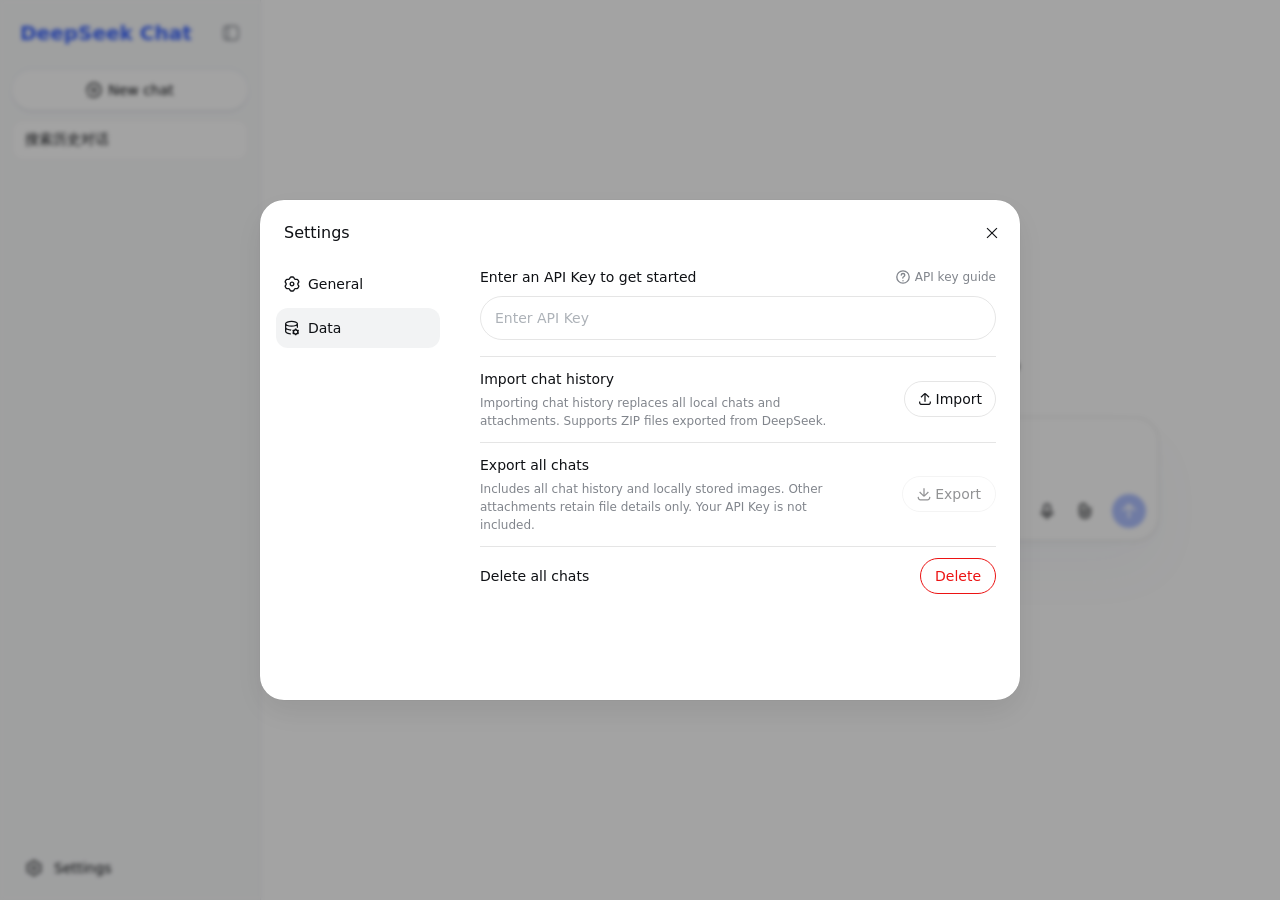
<file: index.html>
<!doctype html><html lang="zh-CN"><head><meta http-equiv="Content-Security-Policy" content="default-src 'self'; script-src 'self'; style-src 'self' 'unsafe-inline'; img-src 'self' data: blob: https:; font-src 'self' data:; media-src 'self' blob: data:; connect-src 'self' https://api.deepseek.com blob:; frame-src 'none'; object-src 'none'; base-uri 'none'; form-action 'none'"><link rel="manifest" href="./manifest.webmanifest"><link rel="icon" type="image/png" href="./icons/icon-192.png"><link rel="apple-touch-icon" href="./icons/apple-touch-icon.png"><link rel="stylesheet" href="./static/local/web-app.css"><script defer src="./static/local/web-app.js"></script><script defer src="./static/local/enhancements.js"></script><meta charset="utf-8"><meta name="viewport" content="width=device-width,initial-scale=1,viewport-fit=cover,interactive-widget=resizes-content"><meta name="theme-color" content="#ffffff"><meta name="description" content="基于 DeepSeek API 的纯前端聊天应用：多会话、附件、语音、联网搜索与历史导入导出。"><title>DeepSeek_API 网页版（非官方）</title><meta content="1.0.11" name="application-version"><script defer src="static/js/main.bcf98274.js"></script><link href="static/css/main.e0c153b9.css" rel="stylesheet"><link rel="stylesheet" href="./static/local/enhancements.css"></head><body><div id="root"></div></body></html>
</file>
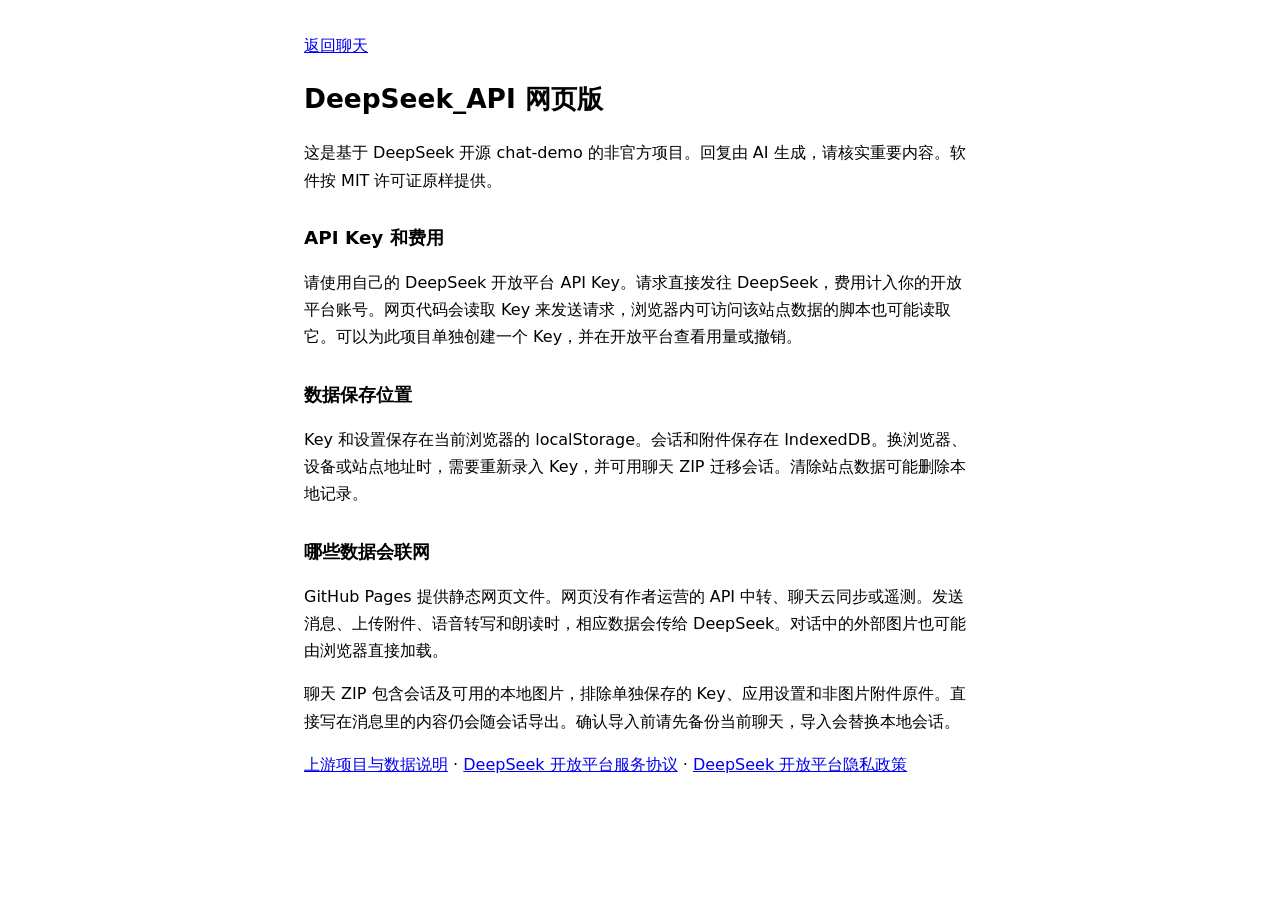
<file: about.html>
<!doctype html>
<html lang="zh-CN">
  <head>
    <meta charset="utf-8">
    <meta name="viewport" content="width=device-width, initial-scale=1">
    <meta name="color-scheme" content="light dark">
    <meta http-equiv="Content-Security-Policy" content="default-src 'none'; style-src 'unsafe-inline'; base-uri 'none'; form-action 'none'">
    <title>使用和数据说明 · DeepSeek_API</title>
    <style>
      body { max-width: 42rem; margin: 2rem auto; padding: 0 1.25rem; font: 16px/1.7 system-ui, sans-serif; }
      h1 { font-size: 1.65rem; }
      h2 { font-size: 1.15rem; margin-top: 1.75rem; }
    </style>
  </head>
  <body>
    <main>
      <a href="./">返回聊天</a>
      <h1>DeepSeek_API 网页版</h1>
      <p>这是基于 DeepSeek 开源 chat-demo 的非官方项目。回复由 AI 生成，请核实重要内容。软件按 MIT 许可证原样提供。</p>

      <h2>API Key 和费用</h2>
      <p>请使用自己的 DeepSeek 开放平台 API Key。请求直接发往 DeepSeek，费用计入你的开放平台账号。网页代码会读取 Key 来发送请求，浏览器内可访问该站点数据的脚本也可能读取它。可以为此项目单独创建一个 Key，并在开放平台查看用量或撤销。</p>

      <h2>数据保存位置</h2>
      <p>Key 和设置保存在当前浏览器的 localStorage。会话和附件保存在 IndexedDB。换浏览器、设备或站点地址时，需要重新录入 Key，并可用聊天 ZIP 迁移会话。清除站点数据可能删除本地记录。</p>

      <h2>哪些数据会联网</h2>
      <p>GitHub Pages 提供静态网页文件。网页没有作者运营的 API 中转、聊天云同步或遥测。发送消息、上传附件、语音转写和朗读时，相应数据会传给 DeepSeek。对话中的外部图片也可能由浏览器直接加载。</p>
      <p>聊天 ZIP 包含会话及可用的本地图片，排除单独保存的 Key、应用设置和非图片附件原件。直接写在消息里的内容仍会随会话导出。确认导入前请先备份当前聊天，导入会替换本地会话。</p>
      <p><a href="https://github.com/deepseek-ai/chat-demo/blob/main/README.zh-CN.md">上游项目与数据说明</a> · <a href="https://cdn.deepseek.com/policies/zh-CN/deepseek-open-platform-terms-of-service.html">DeepSeek 开放平台服务协议</a> · <a href="https://cdn.deepseek.com/policies/zh-CN/deepseek-open-platform-privacy-policy.html">DeepSeek 开放平台隐私政策</a></p>
    </main>
  </body>
</html>
</file>
<file: static/local/web-app.css>
@media (max-width: 767px) {
  :root {
    --safe-top: env(safe-area-inset-top, 0px) !important;
    --safe-bottom: env(safe-area-inset-bottom, 0px) !important;
  }
}

@supports (-webkit-touch-callout: none) {
  input:is([type="text"], [type="password"], [type="search"]), textarea {
    font-size: max(16px, 1em);
  }
}

.local-data-note { color: inherit; text-underline-offset: .15em; }
</file>
<file: static/css/main.e0c153b9.css>
.trigger-_94788{display:contents}.tooltip-_94788{z-index:2000;box-sizing:border-box;background-color:var(--dsw-alias-tooltip-bg);max-width:calc(100vw - 28px);color:var(--dsw-static-neutral-bluish-00);pointer-events:none;border-radius:10px;padding:4px 8px;font-size:.75rem;line-height:1.5;position:fixed}[data-ds-dark-theme] .tooltip-_94788{color:var(--dsw-alias-label-primary);box-shadow:0 6px 16px rgba(0,0,0,.08),0 3px 6px -4px rgba(0,0,0,.12),0 9px 28px 8px rgba(0,0,0,.05)}.button-_7c3cd{cursor:pointer;transition:background-color var(--ds-transition-duration) var(--ds-ease-in-out);background-color:transparent;border:none;border-radius:50%;outline:none;flex-shrink:0;justify-content:center;align-items:center;padding:0;font-size:1rem;display:inline-flex}.button-_7c3cd:active:not(:disabled){background-color:var(--dsw-alias-interactive-bg-hover)}@media (hover:hover){.button-_7c3cd:hover:not(:disabled){background-color:var(--dsw-alias-interactive-bg-hover)}}.button-_7c3cd:focus-visible{box-shadow:0 0 0 2px var(--dsw-alias-button-primary-fill)}.button-_7c3cd:disabled{cursor:not-allowed;color:var(--dsw-alias-label-caption)}.xs-_7c3cd{width:var(--ds-control-height-xs);height:var(--ds-control-height-xs)}.m-_7c3cd{width:34px;height:34px}.xl-_7c3cd{width:var(--ds-control-height-xl);height:var(--ds-control-height-xl)}.tertiary-_7c3cd{color:var(--dsw-alias-label-tertiary)}.primary-_7c3cd{color:var(--dsw-alias-label-primary)}.logo-cc04e9{background-color:var(--dsw-alias-markdown-citation);border-radius:50%;display:inline-flex;overflow:hidden}.img-cc04e9{object-fit:cover;width:100%;height:100%}.placeholder-cc04e9{background-color:var(--dsw-alias-markdown-citation);justify-content:center;align-items:center;width:100%;height:100%;display:flex}.fallback-cc04e9{color:var(--dsw-alias-label-tertiary)}.fallback-cc04e9 svg{width:70%;height:70%}.group-cc04e9{-webkit-user-select:none;-moz-user-select:none;-ms-user-select:none;user-select:none;margin-left:6px;display:inline-flex}.thumbnail-cc04e9{width:16px;height:16px;box-shadow:0 0 0 1px var(--search-row-site-logo-color,var(--dsw-alias-bg-base)), 0 0 0 1px var(--dsw-alias-bg-base);flex-shrink:0;margin-left:-4px;transition:box-shadow .2s}.thumbnail-cc04e9:first-of-type{margin-left:0}.anchor-a38882{text-decoration:none}.card-a38882{cursor:pointer;flex-direction:column;display:flex}.meta-a38882{padding-top:var(--search-view-card-meta-padding-top,0);font:var(--search-view-card-meta-font,500 .75rem/1.0625rem var(--dsw-font-family));align-items:center;gap:6px;display:flex}.siteIcon-a38882{flex-shrink:0;width:18px;height:18px}.siteName-a38882{text-overflow:ellipsis;white-space:nowrap;color:var(--search-view-card-secondary-color,var(--dsw-alias-label-secondary));overflow:hidden}.divider-a38882{background-color:var(--dsw-alias-border-l3);width:1px;height:12px;margin:0 3px}.date-a38882{font-weight:var(--fw-normal);color:var(--search-view-card-secondary-color,var(--dsw-alias-label-secondary));flex-shrink:0}.title-a38882{font:var(--search-view-card-title-font,500 1rem/1.5625rem var(--dsw-font-family));color:var(--dsw-alias-label-primary);line-clamp:2;-webkit-line-clamp:2;-webkit-box-orient:vertical;margin-top:6px;display:-webkit-box;overflow:hidden}.snippet-a38882{color:var(--search-view-card-secondary-color,var(--dsw-alias-label-secondary));line-clamp:2;-webkit-line-clamp:2;-webkit-box-orient:vertical;margin-top:6px;font-size:.8125rem;line-height:20px;display:-webkit-box;overflow:hidden}.panel-_5cf57{--panel-width:min(390px, calc(50vw - 4rem));box-sizing:border-box;visibility:hidden;width:0;height:100%;transition:width var(--ds-transition-duration) var(--ds-ease-in-out), visibility 0s var(--ds-transition-duration);flex-shrink:0;overflow:hidden}.panelOpen-_5cf57{width:var(--panel-width);visibility:visible;transition:width var(--ds-transition-duration) var(--ds-ease-in-out), visibility 0s}.panelInner-_5cf57{box-sizing:border-box;width:var(--panel-width);border-left:1px solid var(--dsw-alias-border-l2);height:100%;color:var(--dsw-alias-label-primary);background:var(--dsw-alias-bg-base);flex-direction:column;display:flex}.header-_5cf57{box-sizing:border-box;border-bottom:1px solid var(--dsw-alias-border-l2);flex-shrink:0;align-items:center;height:60px;padding:0 14px 0 20px;display:flex}.title-_5cf57{text-overflow:ellipsis;white-space:nowrap;font-size:.875rem;line-height:22px;font-weight:var(--fw-medium);flex:1;overflow:hidden}.content-_5cf57{--search-view-card-meta-font:var(--dsw-font-xs-13);--search-view-card-meta-padding-top:2px;--search-view-card-secondary-color:var(--dsw-alias-label-tertiary);--search-view-card-title-font:var(--fw-medium) .875rem/1.375rem var(--dsw-font-family);scrollbar-color:var(--scroll-color) transparent;flex:1;min-height:0;padding:8px;overflow-y:auto}.item-_5cf57{transition:background-color var(--ds-transition-duration) var(--ds-ease-in-out);border-radius:12px;margin-bottom:6px;padding:12px}.item-_5cf57:hover{background:var(--dsw-alias-interactive-bg-hover)}@media not all and (min-width:768px){.panel-_5cf57{z-index:700;visibility:hidden;width:auto;transition:transform var(--ds-transition-duration) var(--ds-ease-in-out), visibility 0s var(--ds-transition-duration);position:fixed;top:0;bottom:0;left:0;right:0;transform:translateY(100%)}.panelOpen-_5cf57{visibility:visible;width:auto;transition:transform var(--ds-transition-duration) var(--ds-ease-in-out), visibility 0s;transform:none}.panelInner-_5cf57{width:auto;height:100%;padding-top:var(--safe-top);padding-bottom:var(--safe-bottom);border-left:none}}.mask-_4f2ab{z-index:1000;cursor:copy;pointer-events:none;-webkit-backdrop-filter:blur(10px);backdrop-filter:blur(10px);background-color:rgba(255,255,255,.7);justify-content:center;align-items:center;display:flex;position:fixed;top:0;bottom:0;left:0;right:0}[data-ds-dark-theme] .mask-_4f2ab{background-color:rgba(39,39,48,.7)}.wrap-_4f2ab{box-sizing:border-box;width:100%;color:var(--dsw-alias-label-primary);text-align:center;flex-direction:column;align-items:center;margin-top:-3%;padding:0 40px;display:flex}.title-_4f2ab{margin-top:16px;font-size:1.25rem;line-height:28px}.desc-_4f2ab{color:var(--dsw-alias-label-tertiary);margin-top:16px;font-size:.875rem;line-height:22px}.card-_282ec{box-sizing:border-box;border:1px solid var(--dsw-alias-border-l2);background-color:var(--dsw-specific-input-major);cursor:default;border-radius:16px;flex-shrink:0;align-items:center;width:240px;min-height:64px;padding:0 12px 0 14px;transition:background-color .2s ease-in-out;display:flex;position:relative}.card-_282ec:hover .remove-_282ec{opacity:1}.clickable-_282ec{cursor:pointer}.clickable-_282ec:hover{background-color:var(--dsw-alias-interactive-bg-hover)}.editable-_282ec{padding-right:24px}.failed-_282ec{border-color:var(--dsw-alias-state-error-primary)}.failed-_282ec .subCaption-_282ec{color:var(--dsw-alias-state-error-primary)}.icon-_282ec{width:28px;height:28px;color:var(--dsw-alias-label-tertiary);flex-shrink:0;justify-content:center;align-items:center;margin-right:10px;display:flex}.retry-_282ec svg{width:18px;height:18px;color:var(--dsw-alias-label-secondary)}.spinner-_282ec{box-sizing:border-box;border:2px solid var(--dsw-alias-border-l2);border-top-color:var(--dsw-alias-label-tertiary);border-radius:50%;width:16px;height:16px;animation:.8s linear infinite spin-_282ec}@keyframes spin-_282ec{to{transform:rotate(360deg)}}.content-_282ec{-webkit-user-select:none;-moz-user-select:none;-ms-user-select:none;user-select:none;flex:1;min-width:0;padding:10px 0}.caption-_282ec{font-size:.875rem;line-height:22px;font-weight:var(--fw-normal);white-space:nowrap;text-overflow:ellipsis;color:var(--dsw-alias-label-primary);overflow:hidden}.subCaption-_282ec{white-space:nowrap;text-overflow:ellipsis;color:var(--dsw-alias-label-tertiary);font-size:.75rem;line-height:18px;overflow:hidden}.remove-_282ec{width:18px;height:18px;color:var(--dsw-alias-label-primary-inverted);background-color:var(--dsw-alias-button-contrast-fill);cursor:pointer;opacity:0;border:none;border-radius:50%;justify-content:center;align-items:center;padding:0;transition:opacity .2s ease-in-out;display:flex;position:absolute;top:4px;right:4px}.invalidRemove-_282ec{opacity:1;color:var(--dsw-alias-label-primary-foreground);background-color:var(--dsw-alias-state-error-primary)}.wrapper-ed6f47{--line-height:24px;--input-padding-top:12px;box-sizing:border-box;cursor:text;width:100%;font-size:1rem;line-height:var(--line-height);border:1px solid var(--dsw-alias-border-l2-darkmode-thin);background:var(--dsw-specific-input-major);border-radius:24px;flex-direction:column;display:flex;overflow:hidden}.session-ed6f47{box-shadow:0 4px 10px rgba(0,0,0,.02),0 2px 4px rgba(0,0,0,.04)}.home-ed6f47{box-shadow:0 4px 12px rgba(0,0,0,.02),0 2px 2px rgba(72,104,178,.01),0 30px 60px rgba(72,104,178,.03)}[data-ds-dark-theme] .home-ed6f47{box-shadow:none}.attachments-ed6f47{cursor:default;align-items:flex-end;gap:10px;padding:12px 12px 0;display:flex;overflow-x:auto}.attachment-ed6f47{box-sizing:border-box;border:1px solid var(--dsw-alias-border-l2);background-color:var(--dsw-alias-bg-skeleton);border-radius:16px;flex-shrink:0;width:64px;height:64px;position:relative;overflow:hidden}.attachment-ed6f47 img{object-fit:cover;width:100%;height:100%;display:block}.attachment-ed6f47:hover .remove-ed6f47{opacity:1}.uploading-ed6f47{background-color:rgba(0,0,0,.3);position:absolute;top:0;bottom:0;left:0;right:0}.uploading-ed6f47:after{content:"";border:2px solid rgba(255,255,255,.4);border-top-color:#fff;border-radius:50%;width:16px;height:16px;margin:-10px 0 0 -10px;animation:.8s linear infinite spin-ed6f47;position:absolute;top:50%;left:50%}@keyframes spin-ed6f47{to{transform:rotate(360deg)}}.attachmentFailed-ed6f47{border-color:var(--dsw-alias-state-error-primary)}.failed-ed6f47{cursor:pointer;color:var(--dsw-static-neutral-bluish-00);background-color:rgba(0,0,0,.48);border:none;flex-direction:column;justify-content:center;align-items:center;padding:0 3px;display:flex;position:absolute;top:0;bottom:0;left:0;right:0}.failed-ed6f47 svg{width:18px;height:18px}.failedStatic-ed6f47{cursor:default;background-color:rgba(0,0,0,.24);justify-content:flex-end;padding-bottom:7px}.failedReason-ed6f47{max-width:100%;font-size:.6875rem;line-height:14px;font-weight:var(--fw-medium);text-align:center;word-break:break-word;-webkit-line-clamp:2;-webkit-box-orient:vertical;margin-top:2px;display:-webkit-box;overflow:hidden}.remove-ed6f47{z-index:1;width:18px;height:18px;color:var(--dsw-alias-label-primary-inverted);background-color:var(--dsw-alias-button-contrast-fill);-webkit-filter:drop-shadow(0 0 .5px rgba(0,0,0,.2));filter:drop-shadow(0 0 .5px rgba(0,0,0,.2));cursor:pointer;opacity:0;transition:opacity var(--ds-transition-duration) var(--ds-ease-in-out);border:none;border-radius:50%;justify-content:center;align-items:center;padding:0;display:flex;position:absolute;top:4px;right:4px}.invalidRemove-ed6f47{opacity:1;color:var(--dsw-alias-label-primary-foreground);background-color:var(--dsw-alias-state-error-primary)}.textareaWrapper-ed6f47{width:100%;position:relative}.textarea-ed6f47,.mirror-ed6f47{box-sizing:border-box;width:100%;min-height:calc(var(--line-height) * 2 + var(--input-padding-top));padding:var(--input-padding-top) 12px 0 16px;font:inherit;line-height:inherit;font-variant-ligatures:no-contextual;word-break:break-word;white-space:pre-wrap;border:none;margin:0;display:block;overflow:auto}.textarea-ed6f47{resize:none;overscroll-behavior:contain;height:100%;color:var(--dsw-alias-label-primary);caret-color:var(--dsw-alias-brand-text);background-color:transparent;outline:none;position:absolute}.textarea-ed6f47::-webkit-input-placeholder{color:var(--dsw-alias-label-caption);-webkit-user-select:none;-moz-user-select:none;-ms-user-select:none;user-select:none}.textarea-ed6f47::-ms-input-placeholder{color:var(--dsw-alias-label-caption);-webkit-user-select:none;-moz-user-select:none;-ms-user-select:none;user-select:none}.textarea-ed6f47::placeholder{color:var(--dsw-alias-label-caption);-webkit-user-select:none;-moz-user-select:none;-ms-user-select:none;user-select:none}.textareaHidden-ed6f47{visibility:hidden}@media not all and (min-width:440px){.textarea-ed6f47,.mirror-ed6f47{min-height:calc(var(--line-height) * 1.25 + var(--input-padding-top))}}.mirror-ed6f47{visibility:hidden;pointer-events:none;max-height:336px}@media not all and (min-width:768px){.wrapper-ed6f47{max-height:calc(var(--app-viewport-height,100dvh) - 120px);flex-shrink:0}.textareaWrapper-ed6f47{min-height:0}.attachments-ed6f47,.functionRow-ed6f47{flex-shrink:0}}.functionRow-ed6f47{align-items:center;gap:8px;margin-top:4px;padding:12px;display:flex}.toggles-ed6f47{flex:1;align-items:center;gap:10px;min-width:0;display:flex}.collapsedToggles-ed6f47 .toggleLabel-ed6f47{display:none}.toggle-ed6f47{border:1px solid var(--dsw-alias-border-l2);height:34px;color:var(--dsw-alias-label-primary);font:inherit;font-size:.8125rem;line-height:20px;font-weight:var(--fw-medium);white-space:nowrap;cursor:pointer;-webkit-user-select:none;-moz-user-select:none;-ms-user-select:none;user-select:none;background-color:transparent;border-radius:18px;flex-shrink:0;justify-content:center;align-items:center;gap:4px;padding:0 12px;transition-property:border,background;transition-duration:.2s;display:inline-flex}.toggle-ed6f47:hover:not(:disabled){background-color:var(--dsw-alias-interactive-bg-hover)}.toggle-ed6f47:disabled{opacity:.4;cursor:not-allowed}.toggle-ed6f47.selected-ed6f47{background-color:var(--dsw-alias-button-ghost-active-fill);color:var(--dsw-alias-brand-text);border-color:var(--dsw-alias-button-ghost-active-border)}.toggle-ed6f47.selected-ed6f47:hover{background-color:var(--dsw-alias-button-ghost-active-hover)}.effortPopover-ed6f47{z-index:1000;box-sizing:border-box;background-color:var(--dsw-specific-menu);transform-origin:0 100%;width:252px;max-width:calc(100vw - 16px);animation:effort-popover-in-ed6f47 .18s var(--ds-ease-in-out);border-radius:12px;padding:12px;position:fixed;box-shadow:0 0 1px rgba(0,0,0,.2),0 0 4px rgba(0,0,0,.02),0 12px 32px rgba(0,0,0,.08)}.effortPopover-ed6f47[data-side=bottom]{transform-origin:0 0;animation-name:effort-popover-in-down-ed6f47}.effortPopover-ed6f47[data-state=closed]{pointer-events:none;opacity:0;transition:opacity .18s var(--ds-ease-in-out), transform .18s var(--ds-ease-in-out);transform:scale(.94)translateY(4px)}.effortPopover-ed6f47[data-side=bottom][data-state=closed]{transform:scale(.94)translateY(-4px)}@keyframes effort-popover-in-ed6f47{0%{opacity:0;transform:scale(.94)translateY(4px)}}@keyframes effort-popover-in-down-ed6f47{0%{opacity:0;transform:scale(.94)translateY(-4px)}}.right-ed6f47{flex-shrink:0;align-items:center;gap:4px;margin-left:auto;display:flex}.sendButton-ed6f47{background:var(--dsw-alias-button-primary-fill);width:34px;height:34px;color:var(--dsw-static-neutral-bluish-00);cursor:pointer;border:none;border-radius:50%;flex-shrink:0;justify-content:center;align-items:center;margin-left:6px;padding:0;transition:background .2s;display:flex}.sendButton-ed6f47:not(.disabled-ed6f47):hover{background:var(--dsw-alias-button-primary-hover)}.sendButton-ed6f47.disabled-ed6f47{opacity:.4;cursor:not-allowed}.timer-_1bdad{color:var(--dsw-alias-label-caption);font-variant-numeric:tabular-nums;white-space:nowrap;flex-shrink:0;align-items:center;font-size:.75rem;line-height:17px;display:inline-flex}@media not all and (min-width:768px){.timer-_1bdad{display:none}}.button-_1bdad{width:34px;height:34px;color:var(--dsw-alias-label-primary);cursor:pointer;transition:background-color var(--ds-transition-duration) var(--ds-ease-in-out);background-color:transparent;border:none;border-radius:50%;outline:none;flex-shrink:0;justify-content:center;align-items:center;padding:0;display:inline-flex}.button-_1bdad:active:not(.recording-_1bdad):not(.disabled-_1bdad){background-color:var(--dsw-alias-interactive-bg-hover)}@media (hover:hover){.button-_1bdad:hover:not(.recording-_1bdad):not(.disabled-_1bdad){background-color:var(--dsw-alias-interactive-bg-hover)}}.button-_1bdad:focus-visible{box-shadow:0 0 0 2px var(--dsw-alias-button-primary-fill)}.disabled-_1bdad{color:var(--dsw-alias-label-caption);cursor:not-allowed}.active-_1bdad{justify-content:center;align-items:center;width:26px;height:26px;display:flex;position:relative}.halo-_1bdad{background-color:var(--dsw-alias-brand-primary);opacity:.2;border-radius:50%;animation:.15s ease-out both haloEnter-_1bdad,1.8s ease-in-out .15s infinite haloBreath-_1bdad;position:absolute;top:0;bottom:0;left:0;right:0}.core-_1bdad{background-color:var(--dsw-alias-brand-primary);opacity:.75;border-radius:50%;animation:.2s ease-out .14s both coreEnter-_1bdad;position:absolute;top:2px;bottom:2px;left:2px;right:2px}.outline-_1bdad{color:var(--dsw-alias-brand-primary);animation:.12s ease-out .14s both fadeOut-_1bdad;display:flex;position:absolute}.glyph-_1bdad{color:var(--dsw-static-neutral-bluish-00);animation:.1s ease-out .26s both fadeIn-_1bdad;display:flex;position:relative}@keyframes haloEnter-_1bdad{0%{opacity:0;transform:scale(.6)}to{opacity:.2;transform:scale(1)}}@keyframes haloBreath-_1bdad{0%,to{scale:1}50%{scale:1.1}}@keyframes coreEnter-_1bdad{0%{opacity:0;transform:scale(.6)}to{opacity:.75;transform:scale(1)}}@keyframes fadeOut-_1bdad{to{opacity:0}}@keyframes fadeIn-_1bdad{0%{opacity:0}}@media (prefers-reduced-motion:reduce){.halo-_1bdad,.core-_1bdad,.glyph-_1bdad{animation:none}.outline-_1bdad{display:none}.halo-_1bdad{scale:none}}.loading-_1bdad{box-sizing:border-box;border:1.5px solid var(--dsw-alias-border-l2);border-top-color:var(--dsw-alias-label-tertiary);border-radius:50%;width:14px;height:14px;animation:.8s linear infinite spin-_1bdad}@keyframes spin-_1bdad{to{transform:rotate(360deg)}}.spectrum-_62476{opacity:.7;pointer-events:none;justify-content:center;align-items:center;gap:3px;height:36px;display:flex;position:absolute;top:calc(50% + 8px);left:16px;right:12px;translate:0 -50%}.bar-_62476{background-color:var(--dsw-alias-button-info-hover,#679efe);transform-origin:50%;will-change:transform;border-radius:1px;flex-shrink:0;width:2px;height:5px}.panel-_8916f{-webkit-user-select:none;-moz-user-select:none;-ms-user-select:none;user-select:none;width:100%}.title-_8916f{color:var(--dsw-alias-label-tertiary);margin-bottom:10px;font-size:.75rem;line-height:18px}.scale-_8916f{padding-top:2px;display:flex;position:relative}.scale-_8916f:before{content:"";background-color:var(--dsw-alias-border-l2);border-radius:1px;height:2px;position:absolute;top:7px;left:12.5%;right:12.5%}.step-_8916f{z-index:1;min-width:0;color:var(--dsw-alias-label-secondary);font:inherit;cursor:pointer;background-color:transparent;border:none;outline:none;flex-direction:column;flex:1;align-items:center;gap:8px;padding:0;display:flex;position:relative}.step-_8916f:hover{color:var(--dsw-alias-label-primary)}.step-_8916f:focus-visible{outline:2px solid var(--dsw-alias-brand-primary);outline-offset:2px;border-radius:6px}.dot-_8916f{box-sizing:border-box;border:2px solid var(--dsw-alias-border-l3);background-color:var(--dsw-specific-menu);border-radius:50%;width:12px;height:12px}.label-_8916f{white-space:nowrap;font-size:.75rem;line-height:18px}.step-_8916f.active-_8916f,.step-_8916f.active-_8916f:hover{color:var(--dsw-alias-brand-text)}.step-_8916f.active-_8916f .dot-_8916f{border-color:var(--dsw-alias-brand-text);background-color:var(--dsw-alias-brand-text);box-shadow:0 0 0 4px var(--dsw-alias-button-ghost-active-fill)}.button-_074b8{box-sizing:border-box;min-width:72px;font:inherit;font-size:.875rem;line-height:22px;font-weight:var(--fw-medium);cursor:pointer;white-space:nowrap;-webkit-user-select:none;-moz-user-select:none;-ms-user-select:none;user-select:none;transition:background-color var(--ds-transition-duration) var(--ds-ease-in-out), opacity var(--ds-transition-duration) var(--ds-ease-in-out);border:1px solid transparent;border-radius:4096px;outline:none;justify-content:center;align-items:center;padding:0 14px;display:inline-flex}.button-_074b8:focus-visible{box-shadow:0 0 0 2px var(--dsw-alias-button-primary-fill)}.button-_074b8:disabled{opacity:.45;cursor:not-allowed}.l-_074b8{height:var(--ds-control-height-l)}.m-_074b8{height:var(--ds-control-height-m);gap:4px}.m-_074b8 svg{width:14px;height:14px}.s-_074b8{height:var(--ds-control-height-s);min-width:58px}.block-_074b8{width:100%}.primary-_074b8{color:var(--dsw-alias-label-primary-foreground);background-color:var(--dsw-alias-button-primary-fill)}.primary-_074b8:hover:not(:disabled){background-color:var(--dsw-alias-button-primary-hover)}.outlined-_074b8{color:var(--dsw-alias-label-primary);border-color:var(--dsw-alias-border-l2);font-weight:var(--fw-normal);background-color:transparent}.outlined-_074b8:hover:not(:disabled){background-color:var(--dsw-alias-interactive-bg-hover)}.danger-_074b8{color:var(--dsw-static-neutral-bluish-00);background-color:var(--dsw-alias-state-error-primary)}.danger-_074b8:hover:not(:disabled){background-color:var(--dsw-alias-state-error-secondary)}.dangerOutlined-_074b8{color:var(--dsw-alias-state-error-primary);border-color:var(--dsw-alias-state-error-primary);font-weight:var(--fw-normal);background-color:transparent}.dangerOutlined-_074b8:hover:not(:disabled){background-color:var(--dsw-alias-interactive-bg-hover-danger)}.dangerOutlined-_074b8:focus-visible{box-shadow:0 0 0 2px var(--dsw-alias-state-error-primary)}.card-bab5a2{z-index:950;box-sizing:border-box;border:1px solid var(--dsw-alias-border-inverted);background:var(--dsw-specific-menu);max-width:355px;box-shadow:var(--dsw-shadow-lv3);border-radius:12px;padding:16px;position:fixed}.container-_094a5{justify-content:space-between;align-items:center;width:100%;padding:6px;display:flex}.name-_094a5{color:var(--dsw-alias-label-primary);font-family:var(--ds-font-family-code);margin-left:8px;font-size:.75rem;line-height:18px}.button-_094a5{height:28px;color:var(--dsw-alias-label-secondary);font:inherit;cursor:pointer;-webkit-user-select:none;-moz-user-select:none;-ms-user-select:none;user-select:none;background:0 0;border:none;border-radius:8px;align-items:center;gap:3px;padding:0 10px;font-size:.8125rem;line-height:20px;display:inline-flex}.button-_094a5:active{background-color:var(--dsw-alias-interactive-bg-hover)}@media (hover:hover){.button-_094a5:hover{background-color:var(--dsw-alias-interactive-bg-hover)}}.button-_094a5 svg{width:14px;height:14px}.ds-markdown{font:var(--dsw-font-markdown-base);color:var(--dsw-alias-label-primary)}.ds-markdown strong{font-weight:var(--fw-semibold)}.ds-markdown img{max-width:100%}.ds-markdown h1{font:var(--dsw-font-markdown-h1)}.ds-markdown h2{font:var(--dsw-font-markdown-h2)}.ds-markdown h3{font:var(--dsw-font-markdown-h3)}.ds-markdown h4{font:var(--dsw-font-markdown-h4)}.ds-markdown h5,.ds-markdown h6{font:var(--dsw-font-markdown-base-strong)}.ds-markdown h1 strong,.ds-markdown h2 strong,.ds-markdown h3 strong,.ds-markdown h4 strong,.ds-markdown h5 strong,.ds-markdown h6 strong{font-weight:inherit}.ds-markdown h1,.ds-markdown h2,.ds-markdown h3{margin:32px 0 16px}.ds-markdown h4,.ds-markdown h5,.ds-markdown h6,.ds-markdown .ds-markdown-paragraph{margin:16px 0}.ds-markdown h4+ul,.ds-markdown h5+ul,.ds-markdown h6+ul,.ds-markdown h4+ol,.ds-markdown h5+ol,.ds-markdown h6+ol{margin-top:8px}:is(.ds-markdown h4:has(+ul),.ds-markdown h5:has(+ul),.ds-markdown h6:has(+ul),.ds-markdown h4:has(+ol),.ds-markdown h5:has(+ol),.ds-markdown h6:has(+ol)){margin-bottom:8px}.ds-markdown a:not(.ds-a){color:var(--dsw-alias-brand-text);transition:box-shadow var(--ds-transition-duration) var(--ds-ease-in-out);border:2px solid rgba(255,255,255,0);border-width:2px 3px;margin-left:-3px;margin-right:-3px;text-decoration:none;position:relative}.ds-markdown a:not(.ds-a):hover,.ds-markdown a:not(.ds-a) :focus{-webkit-text-decoration:underline var(--dsw-alias-brand-text);-webkit-text-decoration:underline var(--dsw-alias-brand-text);text-decoration:underline var(--dsw-alias-brand-text);outline:none}.ds-markdown a:not(.ds-a):focus-visible{box-shadow:0 0 0 2px var(--dsw-alias-brand-text)}.ds-markdown li>ul,.ds-markdown li>ol{margin-top:4px}.ds-markdown ul,.ds-markdown ol{margin:16px 0;padding-left:18px}.ds-markdown li:not(:first-child){margin-top:6px}.ds-markdown li::marker{color:var(--dsw-alias-label-secondary);line-height:28px}.ds-markdown ul>.ds-markdown-task-list-item{list-style:none}.ds-markdown ul>.ds-markdown-task-list-item>.ds-markdown-task-checkbox{margin-left:-18px}.ds-markdown .ds-markdown-task-list-item>.ds-markdown-task-checkbox{color:var(--dsw-alias-label-secondary)}.ds-markdown .ds-markdown-task-list-item>.ds-markdown-task-checkbox+.ds-markdown-paragraph{display:inline}.ds-markdown ul ol,.ds-markdown ol ol{padding-left:0;list-style-position:inside}:is(.ds-markdown ul ol,.ds-markdown ol ol) li p{display:inline}.ds-markdown hr{background:var(--dsw-alias-border-l2);border:none;height:1px;margin:32px 0;display:block}.ds-markdown blockquote{border-left:2px solid var(--dsw-alias-label-caption);margin:16px 0 0;padding-left:14px}.ds-markdown table{border-collapse:collapse;width:-webkit-max-content;width:-moz-max-content;width:max-content;max-width:-webkit-max-content;max-width:-moz-max-content;max-width:max-content}.ds-markdown th{border-bottom:1px solid var(--dsw-alias-border-l3);font:var(--dsw-font-markdown-table-head);border-top:none;min-width:100px;max-width:min(30vw,320px);padding:10px 16px}.ds-markdown th:not(:-webkit-any(:lang(ae),:lang(ar),:lang(arc),:lang(bcc),:lang(bqi),:lang(ckb),:lang(dv),:lang(fa),:lang(glk),:lang(he),:lang(ku),:lang(mzn),:lang(nqo),:lang(pnb),:lang(ps),:lang(sd),:lang(ug),:lang(ur),:lang(yi))){text-align:left}.ds-markdown th:not(:-moz-any(:lang(ae),:lang(ar),:lang(arc),:lang(bcc),:lang(bqi),:lang(ckb),:lang(dv),:lang(fa),:lang(glk),:lang(he),:lang(ku),:lang(mzn),:lang(nqo),:lang(pnb),:lang(ps),:lang(sd),:lang(ug),:lang(ur),:lang(yi))){text-align:left}.ds-markdown th:not(:is(:lang(ae),:lang(ar),:lang(arc),:lang(bcc),:lang(bqi),:lang(ckb),:lang(dv),:lang(fa),:lang(glk),:lang(he),:lang(ku),:lang(mzn),:lang(nqo),:lang(pnb),:lang(ps),:lang(sd),:lang(ug),:lang(ur),:lang(yi))){text-align:left}.ds-markdown th:-webkit-any(:lang(ae),:lang(ar),:lang(arc),:lang(bcc),:lang(bqi),:lang(ckb),:lang(dv),:lang(fa),:lang(glk),:lang(he),:lang(ku),:lang(mzn),:lang(nqo),:lang(pnb),:lang(ps),:lang(sd),:lang(ug),:lang(ur),:lang(yi)){text-align:right}.ds-markdown th:-moz-any(:lang(ae),:lang(ar),:lang(arc),:lang(bcc),:lang(bqi),:lang(ckb),:lang(dv),:lang(fa),:lang(glk),:lang(he),:lang(ku),:lang(mzn),:lang(nqo),:lang(pnb),:lang(ps),:lang(sd),:lang(ug),:lang(ur),:lang(yi)){text-align:right}.ds-markdown th:is(:lang(ae),:lang(ar),:lang(arc),:lang(bcc),:lang(bqi),:lang(ckb),:lang(dv),:lang(fa),:lang(glk),:lang(he),:lang(ku),:lang(mzn),:lang(nqo),:lang(pnb),:lang(ps),:lang(sd),:lang(ug),:lang(ur),:lang(yi)){text-align:right}.ds-markdown th:first-child{padding-left:0}.ds-markdown td{border-bottom:1px solid var(--dsw-alias-border-l2);font:var(--dsw-font-markdown-table);min-width:100px;max-width:min(30vw,320px);padding:10px 16px}.ds-markdown td:first-child{padding-left:0}.ds-markdown td:last-child{padding-right:0}.ds-markdown pre{font-family:var(--ds-font-family-code);margin:16px 0;overflow:auto}.ds-markdown code{box-sizing:border-box;font:var(--dsw-font-markdown-code);font-family:var(--ds-font-family-code);background-color:var(--dsw-alias-markdown-inline-code);border-radius:6px;align-items:center;padding:0 5px;display:inline-flex;font-size:.875em!important}:is(.ds-markdown h1,.ds-markdown h2,.ds-markdown h3,.ds-markdown h4,.ds-markdown h5,.ds-markdown h6) code{font:inherit;font-family:var(--ds-font-family-code)}.ds-markdown table code{font-size:.8125rem}.ds-markdown-math.katex-display{text-align:center;max-width:100%;padding:4px;display:block;overflow-x:auto;overflow-y:hidden}.ds-markdown>* .ds-markdown-math{margin:16px 0}.ds-markdown>* .ds-markdown-math:first-child{margin-top:0}.ds-markdown>* .ds-markdown-math:last-child{margin-bottom:0}.ds-markdown li>.ds-markdown-paragraph{margin:8px 0}.ds-markdown li>:first-child{margin-top:0}.ds-markdown li>:last-child:not(.md-code-block){margin-bottom:0}.ds-markdown .ds-markdown-paragraph:first-child{margin-top:0!important}.ds-markdown .ds-markdown-paragraph:last-child{margin-bottom:0!important}.ds-markdown>:first-child{margin-top:0!important}.ds-markdown>:last-child{margin-bottom:0!important}.ds-markdown-html{font-family:var(--ds-font-family-code)}.ds-markdown-cite{font-variant:tabular-nums;min-width:14px;height:14px;box-shadow:inset 0 0 0 .5px var(--dsw-alias-border-l1);box-sizing:border-box;-webkit-user-select:none;-moz-user-select:none;-ms-user-select:none;user-select:none;white-space:nowrap;background:var(--dsw-alias-markdown-placeholder);font:var(--fw-medium) .5625rem/.875rem var(--ds-font-family-code);color:var(--dsw-alias-label-tertiary);cursor:pointer;border-radius:6px 6px 6px 0;flex-shrink:0;justify-content:center;align-items:center;margin:0 2px;padding:0 4px;display:inline-flex;position:relative;top:-5px}.ds-markdown-cite+.ds-markdown-cite{margin-left:0}.ds-markdown-cite:hover{background:var(--dsw-alias-markdown-citation)}.ds-markdown .md-code-block{margin:16px 0}.md-code-block{--dsl-code-block-banner-background-color:var(--dsw-alias-markdown-code-block-banner);--dsl-code-block-border-radius:12px;--dsl-code-block-banner-font:var(--dsw-font-xs-13);--dsl-code-block-content-font:var(--dsw-font-markdown-code-block);color:var(--dsw-alias-label-primary);background:var(--dsw-alias-markdown-code-block);border-radius:var(--dsl-code-block-border-radius)}.md-code-block:not(:last-child){margin-bottom:11px}.md-code-block-banner{background:var(--dsl-code-block-banner-background-color);font:var(--dsl-code-block-banner-font);border-top-left-radius:var(--dsl-code-block-border-radius);border-top-right-radius:var(--dsl-code-block-border-radius);justify-content:space-between;display:flex}.md-code-block>pre{font:var(--dsl-code-block-content-font);white-space:pre-wrap;word-break:break-all;padding:16px;margin:0!important}.markdown-table-wrapper{overflow-x:auto}.md-code-block-switch{gap:4px;display:flex}.md-code-block-switch [aria-pressed=true]{background:var(--dsw-alias-markdown-code-block);color:var(--dsw-alias-label-primary)}.md-mermaid-diagram{text-align:center;padding:16px;overflow:auto}.md-mermaid-diagram>svg{max-width:100%;height:auto;margin:0 auto;display:block}.md-mermaid-status{min-height:160px;color:var(--dsw-alias-label-secondary);justify-content:center;align-items:center;padding:16px;font-size:.875rem;display:flex}body.dark .md-code-block .token.comment,body.dark .md-code-block .token.prolog,body.dark .md-code-block .token.doctype,body.dark .md-code-block .token.cdata{color:#8da1b9}body.dark .md-code-block .token.punctuation{color:#e3eaf2}body.dark .md-code-block .token.delimiter.important,body.dark .md-code-block .token.selector .parent,body.dark .md-code-block .token.tag,body.dark .md-code-block .token.tag .token.punctuation{color:#6cc}body.dark .md-code-block .token.attr-name,body.dark .md-code-block .token.boolean,body.dark .md-code-block .token.boolean.important,body.dark .md-code-block .token.number,body.dark .md-code-block .token.constant,body.dark .md-code-block .token.selector .token.attribute{color:#e6d37a}body.dark .md-code-block .token.class-name,body.dark .md-code-block .token.key,body.dark .md-code-block .token.parameter,body.dark .md-code-block .token.property,body.dark .md-code-block .token.property-access,body.dark .md-code-block .token.variable{color:#6cb8e6}body.dark .md-code-block .token.attr-value,body.dark .md-code-block .token.inserted,body.dark .md-code-block .token.color,body.dark .md-code-block .token.selector .token.value,body.dark .md-code-block .token.string,body.dark .md-code-block .token.string .token.url-link{color:#91d076}body.dark .md-code-block .token.builtin,body.dark .md-code-block .token.keyword-array,body.dark .md-code-block .token.package,body.dark .md-code-block .token.regex{color:#f4adf4}body.dark .md-code-block .token.function,body.dark .md-code-block .token.selector .token.class,body.dark .md-code-block .token.selector .token.id{color:#c699e3}body.dark .md-code-block .token.atrule .token.rule,body.dark .md-code-block .token.combinator,body.dark .md-code-block .token.keyword,body.dark .md-code-block .token.operator,body.dark .md-code-block .token.pseudo-class,body.dark .md-code-block .token.pseudo-element,body.dark .md-code-block .token.selector,body.dark .md-code-block .token.unit{color:#e9ae7e}body.dark .md-code-block .token.deleted,body.dark .md-code-block .token.important{color:#cd6660}body.dark .md-code-block .token.keyword-this,body.dark .md-code-block .token.this{color:#6cb8e6}body.dark .md-code-block .token.important,body.dark .md-code-block .token.keyword-this,body.dark .md-code-block .token.this,body.dark .md-code-block .token.bold{font-weight:var(--fw-bold)}body.dark .md-code-block .token.delimiter.important{font-weight:inherit}body.dark .md-code-block .token.italic{font-style:italic}body.dark .md-code-block .token.entity{cursor:help}body.dark .md-code-block .language-markdown .token.title,body.dark .md-code-block .language-markdown .token.title .token.punctuation{color:#6cb8e6;font-weight:var(--fw-bold)}body.dark .md-code-block .language-markdown .token.blockquote.punctuation{color:#f4adf4}body.dark .md-code-block .language-markdown .token.code{color:#6cc}body.dark .md-code-block .language-markdown .token.hr.punctuation{color:#6cb8e6}body.dark .md-code-block .language-markdown .token.url .token.content{color:#91d076}body.dark .md-code-block .language-markdown .token.url-link{color:#e6d37a}body.dark .md-code-block .language-markdown .token.list.punctuation{color:#f4adf4}body.dark .md-code-block .language-markdown .token.table-header,body.dark .md-code-block .language-json .token.operator{color:#e3eaf2}body.dark .md-code-block .language-scss .token.variable{color:#6cc}body.dark .md-code-block .token.token.tab:not(:empty):before,body.dark .md-code-block .token.token.cr:before,body.dark .md-code-block .token.token.lf:before,body.dark .md-code-block .token.token.space:before{color:#8da1b9}body.dark .md-code-block div.code-toolbar>.toolbar.toolbar>.toolbar-item>a,body.dark .md-code-block div.code-toolbar>.toolbar.toolbar>.toolbar-item>button{color:#111b27;background:#6cb8e6}body.dark .md-code-block div.code-toolbar>.toolbar.toolbar>.toolbar-item>a:hover,body.dark .md-code-block div.code-toolbar>.toolbar.toolbar>.toolbar-item>a:focus,body.dark .md-code-block div.code-toolbar>.toolbar.toolbar>.toolbar-item>button:hover,body.dark .md-code-block div.code-toolbar>.toolbar.toolbar>.toolbar-item>button:focus{color:#111b27;background:rgba(108,184,230,.855);text-decoration:none}body.dark .md-code-block div.code-toolbar>.toolbar.toolbar>.toolbar-item>span,body.dark .md-code-block div.code-toolbar>.toolbar.toolbar>.toolbar-item>span:hover,body.dark .md-code-block div.code-toolbar>.toolbar.toolbar>.toolbar-item>span:focus{color:#111b27;background:#8da1b9}body.dark .md-code-block .line-highlight.line-highlight{background:linear-gradient(90deg,rgba(60,82,109,.373) 70%,rgba(60,82,109,.333))}body.dark .md-code-block .line-highlight.line-highlight:before,body.dark .md-code-block .line-highlight.line-highlight[data-end]:after{color:#111b27;background-color:#8da1b9;box-shadow:0 1px #3c526d}body.dark .md-code-block pre[id].linkable-line-numbers.linkable-line-numbers span.line-numbers-rows>span:hover:before{background-color:rgba(141,161,185,.094)}body.dark .md-code-block .line-numbers.line-numbers .line-numbers-rows{background:rgba(11,18,27,.48);border-right:1px solid #0b121b}body.dark .md-code-block .line-numbers .line-numbers-rows>span:before{color:rgba(141,161,185,.855)}body.dark .md-code-block .rainbow-braces .token.token.punctuation.brace-level-1,body.dark .md-code-block .rainbow-braces .token.token.punctuation.brace-level-5,body.dark .md-code-block .rainbow-braces .token.token.punctuation.brace-level-9{color:#e6d37a}body.dark .md-code-block .rainbow-braces .token.token.punctuation.brace-level-2,body.dark .md-code-block .rainbow-braces .token.token.punctuation.brace-level-6,body.dark .md-code-block .rainbow-braces .token.token.punctuation.brace-level-10{color:#f4adf4}body.dark .md-code-block .rainbow-braces .token.token.punctuation.brace-level-3,body.dark .md-code-block .rainbow-braces .token.token.punctuation.brace-level-7,body.dark .md-code-block .rainbow-braces .token.token.punctuation.brace-level-11{color:#6cb8e6}body.dark .md-code-block .rainbow-braces .token.token.punctuation.brace-level-4,body.dark .md-code-block .rainbow-braces .token.token.punctuation.brace-level-8,body.dark .md-code-block .rainbow-braces .token.token.punctuation.brace-level-12{color:#c699e3}body.dark .md-code-block pre.diff-highlight>code .token.token.deleted:not(.prefix),body.dark .md-code-block pre>code.diff-highlight .token.token.deleted:not(.prefix){background-color:rgba(205,102,96,.12)}body.dark .md-code-block pre.diff-highlight>code .token.token.inserted:not(.prefix),body.dark .md-code-block pre>code.diff-highlight .token.token.inserted:not(.prefix){background-color:rgba(145,208,118,.12)}body.dark .md-code-block .command-line .command-line-prompt{border-right:1px solid #0b121b}body.dark .md-code-block .command-line .command-line-prompt>span:before{color:rgba(141,161,185,.855)}body.light .md-code-block .token.comment,body.light .md-code-block .token.prolog,body.light .md-code-block .token.cdata{color:#a0a1a7}body.light .md-code-block .token.doctype,body.light .md-code-block .token.punctuation,body.light .md-code-block .token.entity{color:#383a42}body.light .md-code-block .token.attr-name,body.light .md-code-block .token.class-name,body.light .md-code-block .token.boolean,body.light .md-code-block .token.constant,body.light .md-code-block .token.number,body.light .md-code-block .token.atrule{color:#b76b01}body.light .md-code-block .token.keyword{color:#a626a4}body.light .md-code-block .token.property,body.light .md-code-block .token.tag,body.light .md-code-block .token.symbol,body.light .md-code-block .token.deleted,body.light .md-code-block .token.important{color:#e45649}body.light .md-code-block .token.selector,body.light .md-code-block .token.string,body.light .md-code-block .token.char,body.light .md-code-block .token.builtin,body.light .md-code-block .token.inserted,body.light .md-code-block .token.regex,body.light .md-code-block .token.attr-value,body.light .md-code-block .token.attr-value>.token.punctuation{color:#50a14f}body.light .md-code-block .token.variable,body.light .md-code-block .token.operator,body.light .md-code-block .token.function{color:#4078f2}body.light .md-code-block .token.url{color:#0184bc}body.light .md-code-block .token.attr-value>.token.punctuation.attr-equals,body.light .md-code-block .token.special-attr>.token.attr-value>.token.value.css{color:#383a42}body.light .md-code-block .language-css .token.selector{color:#e45649}body.light .md-code-block .language-css .token.property{color:#383a42}body.light .md-code-block .language-css .token.function,body.light .md-code-block .language-css .token.url>.token.function{color:#0184bc}body.light .md-code-block .language-css .token.url>.token.string.url{color:#50a14f}body.light .md-code-block .language-css .token.important,body.light .md-code-block .language-css .token.atrule .token.rule,body.light .md-code-block .language-javascript .token.operator{color:#a626a4}body.light .md-code-block .language-javascript .token.template-string>.token.interpolation>.token.interpolation-punctuation.punctuation{color:#ca1243}body.light .md-code-block .language-json .token.operator{color:#383a42}body.light .md-code-block .language-json .token.null.keyword{color:#b76b01}body.light .md-code-block .language-markdown .token.url,body.light .md-code-block .language-markdown .token.url>.token.operator,body.light .md-code-block .language-markdown .token.url-reference.url>.token.string{color:#383a42}body.light .md-code-block .language-markdown .token.url>.token.content{color:#4078f2}body.light .md-code-block .language-markdown .token.url>.token.url,body.light .md-code-block .language-markdown .token.url-reference.url{color:#0184bc}body.light .md-code-block .language-markdown .token.blockquote.punctuation,body.light .md-code-block .language-markdown .token.hr.punctuation{color:#a0a1a7;font-style:italic}body.light .md-code-block .language-markdown .token.code-snippet{color:#50a14f}body.light .md-code-block .language-markdown .token.bold .token.content{color:#b76b01}body.light .md-code-block .language-markdown .token.italic .token.content{color:#a626a4}body.light .md-code-block .language-markdown .token.strike .token.content,body.light .md-code-block .language-markdown .token.strike .token.punctuation,body.light .md-code-block .language-markdown .token.list.punctuation,body.light .md-code-block .language-markdown .token.title.important>.token.punctuation{color:#e45649}body.light .md-code-block .token.bold{font-weight:var(--fw-bold)}body.light .md-code-block .token.comment,body.light .md-code-block .token.italic{font-style:italic}body.light .md-code-block .token.entity{cursor:help}body.light .md-code-block .token.namespace{opacity:.8}body.light .md-code-block .token.token.tab:not(:empty):before,body.light .md-code-block .token.token.cr:before,body.light .md-code-block .token.token.lf:before,body.light .md-code-block .token.token.space:before{color:rgba(56,58,66,.2)}.bars-_7573f{display:block}.loading-_7573f .bar-_7573f{fill:var(--dsw-static-neutral-300)}[data-ds-dark-theme] .loading-_7573f .bar-_7573f{fill:var(--dsw-static-neutral-550)}.sweep-_7573f{fill:#000;fill-opacity:0;animation-duration:1.5s;animation-timing-function:linear;animation-iteration-count:infinite}.sweep1-_7573f{animation-name:tts-sweep-1-_7573f}.sweep2-_7573f{animation-name:tts-sweep-2-_7573f}.sweep3-_7573f{animation-name:tts-sweep-3-_7573f}.sweep4-_7573f{animation-name:tts-sweep-4-_7573f}@keyframes tts-sweep-1-_7573f{0%{fill-opacity:.4}4.17%{fill-opacity:.38}8.33%{fill-opacity:.325}12.5%{fill-opacity:.25}16.67%{fill-opacity:.174}20.83%{fill-opacity:.109}25%{fill-opacity:.061}29.17%{fill-opacity:.031}33.33%{fill-opacity:.014}37.5%{fill-opacity:.006}41.67%{fill-opacity:.002}45.83%,to{fill-opacity:0}}@keyframes tts-sweep-2-_7573f{0%{fill-opacity:.014}4.17%{fill-opacity:.031}8.33%{fill-opacity:.061}12.5%{fill-opacity:.109}16.67%{fill-opacity:.174}20.83%{fill-opacity:.25}25%{fill-opacity:.325}29.17%{fill-opacity:.38}33.33%{fill-opacity:.4}37.5%{fill-opacity:.38}41.67%{fill-opacity:.325}45.83%{fill-opacity:.25}50%{fill-opacity:.174}54.17%{fill-opacity:.109}58.33%{fill-opacity:.061}62.5%{fill-opacity:.031}66.67%{fill-opacity:.014}70.83%{fill-opacity:.006}75%{fill-opacity:.002}79.17%,to{fill-opacity:0}}@keyframes tts-sweep-3-_7573f{0%,20.83%{fill-opacity:0}25%{fill-opacity:.002}29.17%{fill-opacity:.006}33.33%{fill-opacity:.014}37.5%{fill-opacity:.031}41.67%{fill-opacity:.061}45.83%{fill-opacity:.109}50%{fill-opacity:.174}54.17%{fill-opacity:.25}58.33%{fill-opacity:.325}62.5%{fill-opacity:.38}66.67%{fill-opacity:.4}70.83%{fill-opacity:.38}75%{fill-opacity:.325}79.17%{fill-opacity:.25}83.33%{fill-opacity:.174}87.5%{fill-opacity:.109}91.67%{fill-opacity:.061}95.83%{fill-opacity:.031}to{fill-opacity:.014}}@keyframes tts-sweep-4-_7573f{0%,54.17%{fill-opacity:0}58.33%{fill-opacity:.002}62.5%{fill-opacity:.006}66.67%{fill-opacity:.014}70.83%{fill-opacity:.031}75%{fill-opacity:.061}79.17%{fill-opacity:.109}83.33%{fill-opacity:.174}87.5%{fill-opacity:.25}91.67%{fill-opacity:.325}95.83%{fill-opacity:.38}to{fill-opacity:.4}}.playing-_7573f{animation:.15s cubic-bezier(.22,1,.36,1) tts-settle-_7573f}.playing-_7573f .bar-_7573f{fill:var(--dsw-alias-brand-primary)}@keyframes tts-settle-_7573f{0%{transform:scaleY(.2857)}to{transform:scaleY(1)}}@media (prefers-reduced-motion:reduce){.playing-_7573f,.sweep-_7573f{animation:none}}.area-_3d93a{margin-bottom:10px}.title-_3d93a{height:34px;color:var(--dsw-alias-label-secondary);cursor:pointer;-webkit-user-select:none;-moz-user-select:none;-ms-user-select:none;user-select:none;align-items:center;margin-bottom:2px;transition:color .2s;display:flex}.title-_3d93a:hover{color:var(--dsw-alias-label-primary)}.titleIcon-_3d93a{color:var(--dsw-alias-brand-primary);margin-right:6px;display:flex}.stoppedIcon-_3d93a{color:var(--dsw-alias-label-tertiary)}.titleText-_3d93a{font:var(--dsw-font-markdown-base);margin-right:6px}.shimmer-_3d93a{color:transparent;background:linear-gradient(90deg, var(--dsw-alias-label-secondary) 0%, var(--dsw-alias-label-secondary) 40%, var(--dsw-alias-label-caption) 50%, var(--dsw-alias-label-secondary) 60%, var(--dsw-alias-label-secondary) 100%) 0 0 / 300% 100%;-webkit-background-clip:text;background-clip:text;animation:2s ease-out infinite shimmer-_3d93a}@keyframes shimmer-_3d93a{0%{background-position:100% 0}to{background-position:0 0}}:-webkit-any(.withLine-_3d93a,.content-_3d93a):after{content:"";background-color:var(--dsw-alias-label-dimmed);width:1px;height:calc(100% - 24px);position:absolute;top:31px;left:7.5px}:-moz-any(.withLine-_3d93a,.content-_3d93a):after{content:"";background-color:var(--dsw-alias-label-dimmed);width:1px;height:calc(100% - 24px);position:absolute;top:31px;left:7.5px}:is(.withLine-_3d93a,.content-_3d93a):after{content:"";background-color:var(--dsw-alias-label-dimmed);width:1px;height:calc(100% - 24px);position:absolute;top:31px;left:7.5px}.content-_3d93a{padding:5px 0 5px 22px;position:relative}.content-_3d93a.lastItem-_3d93a{padding-bottom:0}.content-_3d93a.lastItem-_3d93a:after{height:calc(100% - 32px)}.thinkingViewport-_3d93a{overscroll-behavior:contain;scrollbar-width:thin;scrollbar-color:var(--dsw-alias-border-l2) transparent;max-height:240px;padding-right:4px;overflow-y:auto}.thinkingViewport-_3d93a::-webkit-scrollbar{width:4px}.thinkingViewport-_3d93a::-webkit-scrollbar-thumb{background-color:var(--dsw-alias-border-l2);border-radius:2px}.dot-_3d93a{justify-content:center;align-items:center;width:16px;height:16px;display:inline-flex;position:absolute;top:9px;left:0}.dotInner-_3d93a{background:var(--dsw-alias-brand-primary);border-radius:50%;width:5px;height:5px;animation:1.5s linear infinite pulse-_3d93a}.dotInner-_3d93a.inactive-_3d93a{background-color:var(--dsw-alias-label-tertiary);animation:none}@keyframes pulse-_3d93a{0%{animation-timing-function:ease-out;transform:scale(1)}40%{animation-timing-function:linear;transform:scale(1.3)}60%{animation-timing-function:ease-out;transform:scale(1.3)}to{transform:scale(1)}}.rowIcon-_3d93a{flex-shrink:0;margin-right:6px;padding:1px;display:flex}.rowIcon-_3d93a svg{width:14px;height:14px}.row-_3d93a{max-width:100%;height:34px;color:var(--dsw-alias-label-secondary);font:var(--dsw-font-markdown-small);align-items:center;display:flex;position:relative}.row-_3d93a.clickable-_3d93a{cursor:pointer;width:-webkit-fit-content;width:-moz-fit-content;width:fit-content}.row-_3d93a.clickable-_3d93a:before,.row-_3d93a.active-_3d93a:before{content:"";z-index:-1;opacity:0;border-radius:100px;width:calc(100% + 20px);height:calc(100% - 6px);transition:opacity .2s,background-color .2s;position:absolute;left:-10px}.row-_3d93a.clickable-_3d93a:before{background-color:var(--dsw-alias-interactive-bg-hover)}.row-_3d93a.clickable-_3d93a:hover:before{opacity:1}.row-_3d93a.active-_3d93a:before{background-color:var(--dsw-alias-interactive-bg-active);opacity:1}.row-_3d93a.clickable-_3d93a:hover,.row-_3d93a.active-_3d93a{--search-row-site-logo-color:var(--dsw-alias-interactive-bg-hover)}.prefix-_3d93a,.summary-_3d93a{font-variant:tabular-nums;flex-shrink:0}.query-_3d93a{white-space:nowrap;text-overflow:ellipsis;margin-left:6px;animation:.3s ease-in fadeIn-_3d93a;overflow:hidden}@keyframes fadeIn-_3d93a{0%{opacity:0}}.tool-_3d93a{max-width:100%;color:var(--dsw-alias-label-secondary);font:var(--dsw-font-markdown-small);padding:5px 0;display:flex;position:relative}.toolIcon-_3d93a{margin-top:4px}.toolBody-_3d93a{flex-wrap:wrap;align-items:center;row-gap:6px;width:calc(100% - 30px);display:flex;overflow:hidden}.intro-_3d93a{font-variant:tabular-nums;margin-right:6px;display:inline-block}.page-_3d93a{white-space:nowrap;align-items:center;max-width:100%;margin-right:6px;display:inline-flex}.pageText-_3d93a{text-overflow:ellipsis;white-space:nowrap;max-width:100%;font:var(--dsw-font-xs-13);-webkit-text-decoration-line:underline;text-decoration-line:underline;-webkit-text-decoration-style:dotted;text-decoration-style:dotted;-webkit-text-decoration-color:var(--dsw-alias-label-caption);-webkit-text-decoration-color:var(--dsw-alias-label-caption);text-decoration-color:var(--dsw-alias-label-caption);text-underline-offset:4px;transition:color .2s;display:inline-block;overflow:hidden}.pageIcon-_3d93a{display:flex;position:relative;bottom:1px}.pageDone-_3d93a .pageText-_3d93a{color:var(--dsw-alias-label-secondary)}.pageDone-_3d93a .pageText-_3d93a:hover{color:var(--dsw-alias-label-primary);-webkit-text-decoration-color:var(--dsw-alias-label-tertiary);-webkit-text-decoration-color:var(--dsw-alias-label-tertiary);text-decoration-color:var(--dsw-alias-label-tertiary)}.pageFailed-_3d93a .pageText-_3d93a,.pageFailed-_3d93a .pageIcon-_3d93a{cursor:not-allowed;color:var(--dsw-alias-label-caption)}.chip-_3d93a{box-sizing:border-box;min-width:0;max-width:540px;height:20px;font:var(--dsw-font-xs-13);color:var(--dsw-alias-label-secondary);background:var(--dsw-alias-markdown-tag);cursor:pointer;border-radius:6px;align-items:center;margin-right:4px;padding:0 5px;line-height:20px;display:inline-flex}.chipFailed-_3d93a{color:var(--dsw-alias-label-caption);cursor:not-allowed}.chipIcon-_3d93a{margin-right:2px;display:flex}.chipIcon-_3d93a svg{width:12px;height:12px}.chipText-_3d93a{text-overflow:ellipsis;white-space:nowrap;overflow:hidden}.ds-think-content .ds-markdown{font:var(--dsw-font-markdown-small);color:var(--dsw-alias-label-secondary)}.ds-think-content .ds-markdown h1,.ds-think-content .ds-markdown h2,.ds-think-content .ds-markdown h3,.ds-think-content .ds-markdown h4,.ds-think-content .ds-markdown h5,.ds-think-content .ds-markdown h6,.ds-think-content .ds-markdown .ds-markdown-paragraph{margin:12px 0}.ds-think-content .ds-markdown h1,.ds-think-content .ds-markdown h2,.ds-think-content .ds-markdown h3,.ds-think-content .ds-markdown h4,.ds-think-content .ds-markdown h5,.ds-think-content .ds-markdown h6{font:var(--dsw-font-markdown-small-strong)}.ds-think-content .ds-markdown code{font:var(--dsw-font-markdown-code-block)}.ds-think-content .ds-markdown hr{margin:28px 0}.ds-think-content .ds-markdown blockquote{margin:12px 0 0}.ds-think-content .ds-markdown ul,.ds-think-content .ds-markdown ol{margin:12px 0}.ds-think-content .ds-markdown th{font:var(--dsw-font-markdown-small-strong)}.ds-think-content .ds-markdown td{font:var(--dsw-font-markdown-small)}.ds-think-content .ds-markdown h3+ul,.ds-think-content .ds-markdown h4+ul,.ds-think-content .ds-markdown h5+ul,.ds-think-content .ds-markdown h6+ul,.ds-think-content .ds-markdown h3+ol,.ds-think-content .ds-markdown h4+ol,.ds-think-content .ds-markdown h5+ol,.ds-think-content .ds-markdown h6+ol{margin-top:4px}:is(.ds-think-content .ds-markdown h3:has(+ul),.ds-think-content .ds-markdown h4:has(+ul),.ds-think-content .ds-markdown h5:has(+ul),.ds-think-content .ds-markdown h6:has(+ul),.ds-think-content .ds-markdown h3:has(+ol),.ds-think-content .ds-markdown h4:has(+ol),.ds-think-content .ds-markdown h5:has(+ol),.ds-think-content .ds-markdown h6:has(+ol)){margin-bottom:4px}.ds-think-content .ds-markdown .ds-markdown-paragraph+ul,.ds-think-content .ds-markdown .ds-markdown-paragraph+ol{margin-top:4px}:is(.ds-think-content .ds-markdown .ds-markdown-paragraph:has(+ol),.ds-think-content .ds-markdown .ds-markdown-paragraph:has(+ol)){margin-bottom:4px}.ds-think-content .ds-markdown li>ul,.ds-think-content .ds-markdown li>ol{margin-top:2px}.ds-think-content .ds-markdown li>.ds-markdown-paragraph{margin:2px 0}.ds-think-content .ds-markdown li:not(:first-child){margin-top:2px}.ds-think-content .ds-markdown li>:first-child{margin-top:0}.ds-think-content .ds-markdown .ds-markdown-cite{margin:0 2px}.ds-think-content .ds-markdown .ds-markdown-cite+.ds-markdown-cite{margin-left:0}.switcher-f95eb4{align-items:center;gap:2px;height:28px;display:flex}.previous-f95eb4 svg{transform:rotate(180deg)}.count-f95eb4{color:var(--dsw-alias-label-tertiary);font-size:.9375rem;line-height:18px;font-weight:var(--fw-medium);font-variant-numeric:tabular-nums;white-space:nowrap;-webkit-user-select:none;-moz-user-select:none;-ms-user-select:none;user-select:none}.message-e1faee{position:relative}.message-e1faee:hover .actions-e1faee{opacity:1}.message-e1faee:focus-within .actions-e1faee{opacity:1}.message-e1faee .ds-assistant-message-main-content{padding-bottom:6px}.waiting-e1faee{align-items:center;gap:6px;height:34px;display:flex}.waitingDot-e1faee{background-color:var(--dsw-alias-label-dimmed);border-radius:50%;width:6px;height:6px;animation:.9s linear infinite fading-e1faee}.waitingDot-e1faee:nth-child(2){animation-delay:.1s}.waitingDot-e1faee:nth-child(3){animation-delay:.2s}@keyframes fading-e1faee{0%,to{opacity:.3}33%,66%{opacity:1}}.notice-e1faee{color:var(--dsw-alias-state-error-primary);align-items:flex-start;gap:6px;margin-top:8px;font-size:.875rem;line-height:22px;display:flex}.notice-e1faee>svg{flex-shrink:0;margin-top:4px}.notice-e1faee>span{overflow-wrap:anywhere;white-space:pre-wrap;min-width:0}.noticeAction-e1faee{font:inherit;color:var(--dsw-alias-brand-text);cursor:pointer;background:0 0;border:none;padding:0;text-decoration:none}.noticeAction-e1faee:hover{text-decoration:underline}.bottom-e1faee{flex-wrap:wrap;align-items:center;gap:10px;padding-top:12px;padding-bottom:10px;display:flex;position:relative;left:-6px}.actions-e1faee{opacity:0;transition:opacity var(--ds-transition-duration) var(--ds-ease-in-out);align-items:center;gap:10px;display:flex}.alwaysShow-e1faee{opacity:1}.continueButton-e1faee{margin-left:auto}.summary-e1faee{border:1px solid var(--dsw-alias-border-l2);background-color:var(--dsw-alias-bg-base);width:-webkit-fit-content;width:-moz-fit-content;width:fit-content;color:var(--dsw-alias-label-primary);font:var(--dsw-font-markdown-small);cursor:pointer;-webkit-user-select:none;-moz-user-select:none;-ms-user-select:none;user-select:none;border-radius:100px;align-items:center;margin-top:16px;padding:4px 10px 4px 4px;transition:background-color .3s;display:flex}.summary-e1faee>span:first-child{margin-left:0}.summary-e1faee>span:last-child{margin-left:6px}.summary-e1faee:hover,.summary-e1faee.summaryActive-e1faee{background-color:var(--dsw-alias-interactive-bg-hover);--search-row-site-logo-color:var(--dsw-alias-interactive-bg-hover)}.image-_35e90{box-sizing:border-box;width:var(--message-file-image-size,120px);height:var(--message-file-image-size,120px);border:1px solid var(--dsw-alias-border-l2);background-color:var(--dsw-alias-markdown-placeholder);font:inherit;border-radius:16px;flex-shrink:0;justify-content:center;align-items:center;padding:0;text-decoration:none;display:flex;overflow:hidden}.image-_35e90 img{object-fit:cover;flex-shrink:0;width:100%;height:100%;display:block}.imageThumb-_35e90{position:relative;container-type:inline-size}button.image-_35e90{cursor:pointer}.failedIcon-_35e90{width:36px;height:36px;color:var(--dsw-alias-label-secondary);justify-content:center;align-items:center;display:flex}.retryImage-_35e90{border-color:var(--dsw-alias-state-error-primary)}.overlay-_35e90{color:var(--dsw-static-neutral-bluish-00);background-color:rgba(0,0,0,.3);justify-content:center;align-items:center;display:flex;position:absolute;top:0;bottom:0;left:0;right:0}.overlay-_35e90 svg{width:20px;height:20px}.retryOverlay-_35e90{transition:background-color var(--ds-transition-duration) var(--ds-ease-in-out);background-color:rgba(0,0,0,.4)}button:hover>.retryOverlay-_35e90{background-color:rgba(0,0,0,.5)}.reason-_35e90{box-sizing:border-box;min-height:min(60px,100%);font-size:.6875rem;line-height:14px;font-weight:var(--fw-medium);text-align:center;word-break:break-word;color:var(--dsw-static-neutral-bluish-00);pointer-events:none;background:linear-gradient(transparent,rgba(0,0,0,.65));justify-content:center;align-items:flex-end;padding:0 4px 8px;display:flex;position:absolute;bottom:0;left:0;right:0}@container (width<=63px){.reason-_35e90{display:none}}.spinner-_35e90{box-sizing:border-box;border:2px solid rgba(255,255,255,.4);border-top-color:#fff;border-radius:50%;width:20px;height:20px;animation:.8s linear infinite spin-_35e90}@keyframes spin-_35e90{to{transform:rotate(360deg)}}.container-_4cfe7{flex-direction:column;align-items:flex-end;padding-bottom:16px;display:flex}.container-_4cfe7.isFirst-_4cfe7{padding-top:34px}.container-_4cfe7:hover .actions-_4cfe7{opacity:1}.files-_4cfe7{flex-wrap:wrap;justify-content:flex-end;align-items:flex-end;gap:10px;max-width:100%;margin-bottom:8px;display:flex}.filesWithDocuments-_4cfe7{--message-file-image-size:64px}.bubble-_4cfe7{box-sizing:border-box;max-width:calc(100% - 88px);color:var(--dsw-alias-label-primary);background-color:var(--dsw-specific-bubble);white-space:pre-wrap;word-break:break-word;border-radius:22px;padding:10px 16px;font-size:1rem;line-height:24px}@media not all and (min-width:440px){.bubble-_4cfe7{max-width:calc(100% - 68px)}}.bottom-_4cfe7{align-items:center;gap:10px;height:28px;margin-top:6px;display:flex}.actions-_4cfe7{opacity:0;transition:opacity var(--ds-transition-duration) var(--ds-ease-in-out);align-items:center;gap:10px;display:flex}.actions-_4cfe7:focus-within{opacity:1}.alwaysShow-_4cfe7{opacity:1}.editor-_4cfe7{box-sizing:border-box;border:1px solid var(--dsw-alias-brand-primary);background-color:var(--dsw-alias-bg-base);border-radius:22px;width:100%;overflow:hidden}.textarea-_4cfe7{box-sizing:border-box;resize:none;width:100%;min-height:44px;max-height:202px;font:inherit;color:var(--dsw-alias-label-primary);background:0 0;border:none;outline:none;padding:10px 16px;font-size:1rem;line-height:24px;display:block}.editorActions-_4cfe7{justify-content:flex-end;gap:8px;margin:6px 10px 10px;display:flex}.container-_7ccaf{scrollbar-gutter:stable both-edges;scrollbar-color:var(--scroll-color) transparent;flex-direction:column;flex:1;min-height:0;display:flex;overflow-y:auto}.scroll-_7ccaf{display:contents}@media not all and (min-width:768px){.container-_7ccaf{scrollbar-gutter:auto;overflow:hidden}.scroll-_7ccaf{overscroll-behavior-y:contain;scrollbar-color:var(--scroll-color) transparent;flex-direction:column;flex:1;min-height:0;display:flex;overflow-y:auto}}.column-_7ccaf{width:calc(var(--message-list-max-width) - 2 * var(--message-list-padding-horizontal));max-width:calc(100% - 40px);margin:0 auto;padding-bottom:24px}.header-cf83dc{box-sizing:border-box;height:calc(60px + var(--safe-top));padding:calc(12px + var(--safe-top)) 10px 4px;flex-shrink:0;align-items:center;display:flex}.spacer-cf83dc{flex:1}.title-cf83dc{white-space:nowrap;text-overflow:ellipsis;min-width:0;font:var(--dsw-font-s-strong-14);color:var(--dsw-alias-label-primary);flex:1;margin:0 12px;overflow:hidden}.switcher-a577f1{--mode-gap:5px;box-sizing:border-box;align-self:center;align-items:center;gap:var(--mode-gap);background-color:var(--dsw-specific-selector);border-radius:999px;width:232px;height:38px;margin:0 auto 16px;padding:2px;display:inline-flex;position:relative}.indicator-a577f1{box-sizing:border-box;border:1px solid var(--dsw-alias-button-ghost-active-border);background-color:var(--dsw-alias-button-ghost-active-fill);border-radius:999px;width:53%;height:calc(100% + 4px);transition:left .24s cubic-bezier(.2,.8,.2,1);position:absolute;top:-2px;left:-3.7px;box-shadow:0 2px 8px rgba(0,0,0,.12)}.indicator-a577f1[data-mode=pro]{left:48.6%}.option-a577f1{z-index:1;height:32px;color:var(--dsw-alias-label-secondary);font:inherit;font-size:.8125rem;line-height:20px;font-weight:var(--fw-medium);white-space:nowrap;cursor:pointer;-webkit-user-select:none;-moz-user-select:none;-ms-user-select:none;user-select:none;transition:color var(--ds-transition-duration) var(--ds-ease-in-out);background-color:transparent;border:none;border-radius:999px;outline:none;flex:1 1 0;justify-content:center;align-items:center;gap:5px;padding:0 8px;display:inline-flex;position:relative}.option-a577f1:hover{color:var(--dsw-alias-label-primary)}.option-a577f1:focus-visible{outline:2px solid var(--dsw-alias-brand-primary);outline-offset:2px}.option-a577f1.selected-a577f1{color:var(--dsw-alias-brand-text)}.label-a577f1{display:inline-block}.icon-a577f1{display:inline-flex}.option-a577f1[data-mode=flash] .label-a577f1{transform:translate(-2px)}.option-a577f1[data-mode=pro] .icon-a577f1{transform:translate(2px)}.option-a577f1 svg{width:18px;height:18px}.switcher-a577f1.compact-a577f1{--mode-gap:2px;width:204px;height:32px;margin:0;padding:2px}.switcher-a577f1.compact-a577f1 .indicator-a577f1{left:-2.6px}.switcher-a577f1.compact-a577f1 .indicator-a577f1[data-mode=pro]{left:48.25%}.switcher-a577f1.compact-a577f1 .option-a577f1{gap:4px;height:28px;padding:0 6px;font-size:.75rem}.switcher-a577f1.compact-a577f1 .option-a577f1 svg{width:16px;height:16px}@media (min-width:768px){.switcher-a577f1:not(.compact-a577f1){top:-2px}}@media not all and (min-width:768px){.switcher-a577f1{margin-bottom:12px}.switcher-a577f1.compact-a577f1{margin-bottom:0}}.block-a577f1{flex-direction:column;align-items:center;width:100%;margin-bottom:16px;display:flex}.block-a577f1 .switcher-a577f1{margin-bottom:0}.hint-a577f1{text-align:center;max-width:100%;color:var(--dsw-alias-label-tertiary);margin-top:6px;font-size:.75rem;line-height:18px}@media not all and (min-width:768px){.block-a577f1{margin-bottom:12px}}.anchor-a2aa47{flex-shrink:0;margin:0 4px;display:inline-flex;position:relative}.pill-a2aa47{border:1px solid var(--dsw-alias-border-l2);height:30px;color:var(--dsw-alias-label-secondary);font:inherit;font-size:.75rem;line-height:18px;font-weight:var(--fw-medium);white-space:nowrap;cursor:pointer;-webkit-user-select:none;-moz-user-select:none;-ms-user-select:none;user-select:none;transition:background-color var(--ds-transition-duration) var(--ds-ease-in-out), border-color var(--ds-transition-duration) var(--ds-ease-in-out), color var(--ds-transition-duration) var(--ds-ease-in-out);background-color:transparent;border-radius:8px;outline:none;align-items:center;gap:5px;padding:0 10px;display:inline-flex}.pill-a2aa47:hover,.pill-a2aa47[aria-expanded=true]{border-color:var(--dsw-alias-border-l3);background-color:var(--dsw-alias-interactive-bg-hover);color:var(--dsw-alias-label-primary)}.pill-a2aa47:focus-visible{box-shadow:inset 0 0 0 2px var(--dsw-alias-brand-primary)}.popover-a2aa47{z-index:900;box-sizing:border-box;background-color:var(--dsw-specific-menu);transform-origin:100% 0;animation:popover-in-down-a2aa47 .18s var(--ds-ease-in-out);border-radius:12px;padding:6px;position:absolute;top:calc(100% + 6px);right:0;box-shadow:0 0 1px rgba(0,0,0,.2),0 0 4px rgba(0,0,0,.02),0 12px 32px rgba(0,0,0,.08)}.popover-a2aa47[data-state=closed]{pointer-events:none;opacity:0;transition:opacity .18s var(--ds-ease-in-out), transform .18s var(--ds-ease-in-out);transform:scale(.94)translateY(-4px)}@keyframes popover-in-down-a2aa47{0%{opacity:0;transform:scale(.94)translateY(-4px)}}@keyframes popover-in-up-a2aa47{0%{opacity:0;transform:scale(.94)translateY(4px)}}@media (min-width:768px){.popover-a2aa47{animation-name:popover-in-up-a2aa47}.popover-a2aa47[data-state=closed]{transform:scale(.94)translateY(4px)}}@media not all and (min-width:768px){.pill-a2aa47{height:28px;padding:0 9px}}.view-_5fa77{flex-direction:column;display:flex;position:absolute;top:0;bottom:0;left:0;right:0}.header-_5fa77{box-sizing:border-box;background:var(--dsw-alias-bg-base);flex-shrink:0;align-items:center;height:60px;padding:12px 18px 0;display:flex}.title-_5fa77{white-space:nowrap;text-overflow:ellipsis;max-width:480px;font:var(--dsw-font-s-strong-14);color:var(--dsw-alias-label-primary);padding:8px 12px;overflow:hidden}.withCollapsedSider-_5fa77{margin-left:113px}.inputContainer-_5fa77{z-index:10;box-sizing:border-box;width:calc(var(--message-list-max-width) - 64px);background:linear-gradient(to bottom, transparent 0%, transparent 30%, var(--dsw-alias-bg-base) 30%, var(--dsw-alias-bg-base) 100%);flex-direction:column;align-items:center;max-width:calc(100% - 32px);margin:auto auto 0;display:flex;position:-webkit-sticky;position:sticky;bottom:0}.caveat-_5fa77{text-align:center;width:100%;color:var(--dsw-alias-label-tertiary);-webkit-user-select:none;-moz-user-select:none;-ms-user-select:none;user-select:none;padding:6px 0;font-size:.6875rem;line-height:16px}@media not all and (min-width:768px){.inputContainer-_5fa77{padding-bottom:var(--safe-bottom);flex-shrink:0;margin:0 auto;transition:padding-bottom .24s cubic-bezier(.2,.8,.2,1);position:relative;bottom:auto}}.container-_1f155{display:flex;position:absolute;top:0;bottom:0;left:0;right:0}.welcome-_1f155{box-sizing:border-box;width:100%;max-width:var(--message-list-max-width);flex-direction:column;justify-content:center;align-items:center;margin:auto;padding:0 32px 64px;display:flex}.intro-_1f155{flex-direction:column;align-items:center;width:100%;display:flex}.inputSlot-_1f155{flex-shrink:0;justify-content:center;width:100%;display:flex}@media (min-width:768px){.inputSlot-_1f155{transform:translateY(8px)}}.greeting-_1f155{font-size:1.5rem;line-height:32px;font-weight:var(--fw-semibold);text-align:center;color:var(--dsw-alias-label-primary);justify-content:center;align-items:center;margin-bottom:21px;display:flex}@media (max-width:439px){.greeting-_1f155{font-size:1.25rem;line-height:28px;font-weight:var(--fw-medium)}}@media not all and (min-width:768px){.container-_1f155{flex-direction:column}.welcome-_1f155{max-width:none;min-height:0;padding:0 16px var(--safe-bottom);flex:1;justify-content:flex-end;margin:0}.intro-_1f155{flex-shrink:0;margin:auto 0}.greeting-_1f155{flex-shrink:0;margin:0 0 12px}.caveat-_1f155{text-align:center;width:100%;color:var(--dsw-alias-label-tertiary);-webkit-user-select:none;-moz-user-select:none;-ms-user-select:none;user-select:none;flex-shrink:0;padding:6px 0;font-size:.6875rem;line-height:16px}}.overlay-_83af2{--overlay-opacity:.36;z-index:1000;background-color:rgba(0, 0, 0, var(--overlay-opacity));-webkit-backdrop-filter:blur(2px);backdrop-filter:blur(2px);transition:opacity var(--ds-transition-duration) var(--ds-ease-in-out);justify-content:center;align-items:center;display:flex;position:fixed;top:0;bottom:0;left:0;right:0;overflow:hidden}[data-ds-dark-theme] .overlay-_83af2{--overlay-opacity:.6}.overlay-_83af2[data-state=open]{animation:overlay-in-_83af2 var(--ds-transition-duration) var(--ds-ease-in-out)}.overlay-_83af2[data-state=closed]{opacity:0;pointer-events:none}@keyframes overlay-in-_83af2{0%{opacity:0}}.content-_83af2{box-sizing:border-box;width:380px;max-width:calc(100vw - 32px);color:var(--dsw-alias-label-primary);background-color:var(--dsw-alias-bg-layer-2);box-shadow:inset 0 0 0 1px var(--dsw-alias-border-inverted), 0 0 1px 0 rgba(0,0,0,.2), 0 0 4px 0 rgba(0,0,0,.02), 0 12px 32px 0 rgba(0,0,0,.08);transition:opacity var(--ds-transition-duration) var(--ds-ease-in-out), transform var(--ds-transition-duration) var(--ds-ease-in-out);border-radius:24px;flex-direction:column;padding:22px 24px;font-size:.875rem;line-height:22px;display:flex}.overlay-_83af2[data-state=open] .content-_83af2{animation:content-in-_83af2 var(--ds-transition-duration) var(--ds-ease-in-out)}.overlay-_83af2[data-state=closed] .content-_83af2{opacity:0;transform:scale(.98)}@keyframes content-in-_83af2{0%{opacity:0;transform:scale(.98)}}.header-_83af2{margin-bottom:var(--modal-header-gap,12px);justify-content:space-between;align-items:center;gap:8px;display:flex}.title-_83af2{font-size:1rem;line-height:24px;font-weight:var(--fw-medium)}.close-_83af2{margin-right:-10px}.close-_83af2 svg{width:14px;height:14px}.main-_83af2{color:var(--dsw-alias-label-secondary)}.footer-_83af2{justify-content:flex-end;gap:8px;margin-top:20px;display:flex}@media not all and (min-width:768px){.overlay-_83af2[data-state=open] .content-_83af2{animation-name:content-in-mobile-_83af2}.overlay-_83af2[data-state=closed] .content-_83af2{opacity:1;transition:transform var(--ds-transition-duration) var(--ds-ease-in-out);transform:translateY(100%)}@keyframes content-in-mobile-_83af2{0%{transform:translateY(100%)}}}.trigger-b81146{box-sizing:border-box;background:var(--dsw-specific-selector);min-width:90px;max-width:100%;height:36px;color:var(--dsw-alias-label-primary);font:inherit;white-space:nowrap;cursor:pointer;transition:background-color var(--ds-transition-duration) var(--ds-ease-in-out), color var(--ds-transition-duration) var(--ds-ease-in-out);border:none;border-radius:18px;outline:none;flex-shrink:0;align-items:center;padding:0 42px 0 14px;font-size:.875rem;line-height:22px;display:inline-flex;position:relative}.trigger-b81146:hover:not(:disabled){background:var(--dsw-alias-interactive-bg-hover-accent)}.trigger-b81146:focus-visible{box-shadow:inset 0 0 0 2px var(--dsw-alias-brand-primary)}.trigger-b81146:disabled{color:var(--dsw-alias-label-caption);cursor:default}.trigger-b81146>span:first-child{text-overflow:ellipsis;overflow:hidden}.open-b81146,.placeholder-b81146{color:var(--dsw-alias-label-tertiary)}.arrow-b81146{color:var(--dsw-alias-label-secondary);pointer-events:none;display:flex;position:absolute;top:50%;right:14px;transform:translateY(-50%)}.menu-b81146{z-index:1050;box-sizing:border-box;overscroll-behavior:contain;border:1px solid var(--dsw-alias-border-inverted);background:var(--dsw-specific-menu);--menu-enter-offset:-4px;transform-origin:100% 0;min-width:124px;max-width:280px;transition:opacity var(--ds-transition-duration) var(--ds-ease-in-out), transform var(--ds-transition-duration) var(--ds-ease-in-out);border-radius:12px;padding:4px;position:fixed;overflow-y:auto;box-shadow:0 0 1px rgba(0,0,0,.2),0 0 4px rgba(0,0,0,.02),0 12px 32px rgba(0,0,0,.08)}.menu-b81146[data-side=top]{--menu-enter-offset:4px;transform-origin:100% 100%}.menu-b81146[data-state=open]{animation:select-in-b81146 var(--ds-transition-duration) var(--ds-ease-in-out)}.menu-b81146[data-state=closed]{opacity:0;transform:scale(.96) translateY(var(--menu-enter-offset));pointer-events:none}@keyframes select-in-b81146{0%{opacity:0;transform:scale(.96) translateY(var(--menu-enter-offset))}}.option-b81146{box-sizing:border-box;min-height:40px;color:var(--dsw-alias-label-primary);white-space:normal;cursor:pointer;-webkit-user-select:none;-moz-user-select:none;-ms-user-select:none;user-select:none;transition:background-color var(--ds-transition-duration) var(--ds-ease-in-out);border-radius:10px;justify-content:space-between;align-items:center;gap:8px;padding:4px 10px;font-size:.875rem;line-height:22px;display:flex}.option-b81146:hover{background:var(--dsw-alias-interactive-bg-hover)}.dialog-_85c1b{--modal-header-gap:7px;width:760px;height:500px;max-height:calc(100vh - 32px);padding:19px 24px 22px}.dialogMain-_85c1b{min-height:0;color:var(--dsw-alias-label-primary);flex:1;display:flex}.navigation-_85c1b{flex-direction:column;flex-shrink:0;gap:4px;width:172px;margin:6px 12px 0 -12px;padding-top:4px;display:flex}.navItem-_85c1b{box-sizing:border-box;width:calc(100% - 8px);min-height:40px;color:var(--dsw-alias-label-primary);font:inherit;text-align:left;cursor:pointer;-webkit-user-select:none;-moz-user-select:none;-ms-user-select:none;user-select:none;transition:background-color var(--ds-transition-duration) var(--ds-ease-in-out);background-color:transparent;border:none;border-radius:12px;outline:none;align-items:center;gap:8px;margin:0 4px;padding:9px 10px 9px 8px;font-size:.875rem;line-height:22px;display:flex}.navItem-_85c1b svg{flex-shrink:0}.navItem-_85c1b:hover,.navItem-_85c1b.navItemActive-_85c1b{background-color:var(--dsw-alias-interactive-bg-hover)}.navItem-_85c1b:focus-visible{box-shadow:0 0 0 2px var(--dsw-alias-button-primary-fill)}.content-_85c1b{flex-direction:column;flex:1 0 0;min-width:0;min-height:0;margin-right:-24px;padding:0 24px;display:flex;overflow-y:auto}.cell-_85c1b{box-sizing:border-box;min-height:60px;color:var(--dsw-alias-label-primary);flex-shrink:0;padding:12px 0;font-size:.875rem;line-height:22px}.cell-_85c1b+.cell-_85c1b{box-shadow:inset 0 1px 0 0 var(--dsw-alias-border-l2-darkmode-thin)}.row-_85c1b{align-items:center;gap:8px;display:flex}.text-_85c1b{flex-direction:column;flex:1 0 0;gap:4px;min-width:0;padding-right:48px;display:flex}.label-_85c1b{font-size:.875rem;line-height:22px}.apiKeyHeader-_85c1b{flex-wrap:wrap;justify-content:space-between;align-items:center;gap:6px 12px;display:flex}.apiGuide-_85c1b{color:var(--dsw-alias-label-tertiary);font:inherit;white-space:nowrap;cursor:pointer;transition:color var(--ds-transition-duration) var(--ds-ease-in-out);background-color:transparent;border:none;outline:none;flex-shrink:0;align-items:center;gap:4px;padding:0;font-size:.75rem;line-height:18px;display:inline-flex}.apiGuide-_85c1b:hover{color:var(--dsw-alias-brand-text)}.apiGuide-_85c1b:focus-visible{outline:2px solid var(--dsw-alias-brand-primary);outline-offset:2px;border-radius:4px}.uploadButton-_85c1b{padding:0 13px}.description-_85c1b{color:var(--dsw-alias-label-tertiary);font-size:.75rem;line-height:18px}.error-_85c1b{color:var(--dsw-alias-state-error-primary);font-size:.75rem;line-height:18px}.apiKey-_85c1b{flex-direction:column;gap:8px;padding-bottom:4px;display:flex}.apiKeySaved-_85c1b,.apiKeyInput-_85c1b{box-sizing:border-box;height:var(--ds-control-height-xl);align-items:center;font-size:.875rem;line-height:24px;display:flex}.apiKeySaved-_85c1b{background-color:var(--dsw-specific-login-input);border-radius:28px;justify-content:space-between;padding:0 10px 0 16px}.apiKeyMask-_85c1b{white-space:nowrap;min-width:0;color:var(--dsw-alias-label-caption);-webkit-user-select:none;-moz-user-select:none;-ms-user-select:none;user-select:none;overflow:hidden}.apiKeyInput-_85c1b{border:1px solid var(--dsw-alias-border-l2);transition:border-color var(--ds-transition-duration) var(--ds-ease-in-out);border-radius:22px;gap:12px;padding:0 14px}.apiKeyInput-_85c1b:focus-within{border-color:var(--dsw-alias-brand-primary)}.apiKeyInput-_85c1b input{min-width:0;height:100%;color:var(--dsw-alias-label-primary);font:inherit;caret-color:var(--dsw-alias-brand-text);background:0 0;border:none;outline:none;flex:1;padding:0}.apiKeyInput-_85c1b input::-webkit-input-placeholder{color:var(--dsw-alias-label-caption)}.apiKeyInput-_85c1b input::-ms-input-placeholder{color:var(--dsw-alias-label-caption)}.apiKeyInput-_85c1b input::placeholder{color:var(--dsw-alias-label-caption)}.divider-_85c1b{background-color:var(--dsw-alias-border-l2);flex-shrink:0;width:1px;height:20px}.confirm-_85c1b{color:var(--dsw-alias-brand-text);font:inherit;cursor:pointer;background:0 0;border:none;flex-shrink:0;padding:0;line-height:22px}.confirm-_85c1b:disabled{color:var(--dsw-alias-label-caption);cursor:default}@media not all and (min-width:768px){.dialog-_85c1b{border-radius:24px 24px 0 0;align-self:flex-end;width:100%;max-width:none;height:calc(100% - 64px);max-height:800px}.dialogMain-_85c1b{flex-direction:column}.navigation-_85c1b{flex-direction:row;width:auto;margin:6px -4px;padding:4px 0;overflow-x:auto}.navItem-_85c1b{white-space:nowrap;flex:1 0 auto;justify-content:center;width:auto;min-width:108px;margin:0}.navItem-_85c1b:first-child{margin-left:4px}.navItem-_85c1b:last-child{margin-right:4px}.content-_85c1b{padding-top:24px;padding-left:0;padding-bottom:var(--safe-bottom)}.text-_85c1b{padding-right:8px}.cellButton-_85c1b{flex-shrink:0;min-height:44px}.importProgress-_85c1b{align-items:center;gap:8px;min-width:0;display:flex}.importProgressTrack-_85c1b{background-color:var(--dsw-alias-border-l2-darkmode-thin);border-radius:2px;flex:1;min-width:0;height:4px;overflow:hidden}.importProgressFill-_85c1b{border-radius:inherit;background-color:var(--dsw-alias-brand-primary);height:100%;transition:width var(--ds-transition-duration) var(--ds-ease-in-out);display:block}.importProgressText-_85c1b{font-variant-numeric:tabular-nums;white-space:nowrap;flex-shrink:0}.importProgressIndeterminate-_85c1b{width:40%;animation:importProgressSlide-_85c1b 1.2s var(--ds-ease-in-out) infinite}@keyframes importProgressSlide-_85c1b{0%{transform:translate(-100%)}to{transform:translate(250%)}}.apiKey-_85c1b{padding-bottom:0}.apiKeySaved-_85c1b,.apiKeyInput-_85c1b{background-color:var(--dsw-specific-login-input);border:none;border-radius:40px;height:52px;padding:0 12px 0 16px;font-size:1rem}.apiKeySaved-_85c1b svg{width:20px;height:20px}.cellButton-_85c1b svg{display:none}}.mobileConfirm-_85c1b{background-color:var(--dsw-alias-button-primary-fill);width:calc(100% - 16px);height:52px;color:var(--dsw-static-neutral-bluish-00);font:inherit;font-size:1.0625rem;line-height:24px;font-weight:var(--fw-medium);cursor:pointer;border:none;border-radius:100px;flex-shrink:0;margin:16px 8px 0;display:block}.mobileConfirm-_85c1b:disabled{opacity:.45;cursor:default}.importConfirm-_85c1b{padding-top:26px;padding-bottom:24px}.importConfirmText-_85c1b{color:var(--dsw-alias-label-primary)}.deleteConfirm-_85c1b{max-height:calc(100dvh - 32px);overflow-y:auto}.deleteActions-_85c1b{flex-wrap:wrap;justify-content:flex-end;gap:8px;width:100%;display:flex}@media not all and (min-width:768px){.deleteActions-_85c1b>button{white-space:normal;overflow-wrap:anywhere;max-width:100%;height:auto;min-height:44px;padding-top:10px;padding-bottom:10px}}.dialog-_6f2dc{flex-direction:column;display:flex}.status-_6f2dc,.statusTitle-_6f2dc{font-size:.9375rem;line-height:24px;font-weight:var(--fw-semibold);color:var(--dsw-alias-label-primary);margin:0 0 8px}.hint-_6f2dc{color:var(--dsw-alias-label-secondary);margin:0 0 12px;font-size:.8125rem;line-height:20px}.current-_6f2dc{color:var(--dsw-alias-label-tertiary);margin:0 0 16px;font-size:.75rem;line-height:18px}.sectionTitle-_6f2dc{color:var(--dsw-alias-label-tertiary);margin:0 0 8px;font-size:.75rem;line-height:18px}.channels-_6f2dc{grid-template-columns:repeat(2,minmax(0,1fr));gap:8px;display:grid}.channel-_6f2dc{border:1px solid var(--dsw-alias-border-l2);color:var(--dsw-alias-label-primary);transition:background-color var(--ds-transition-duration) var(--ds-ease-in-out), border-color var(--ds-transition-duration) var(--ds-ease-in-out);border-radius:10px;justify-content:space-between;align-items:center;gap:8px;padding:10px 12px;font-size:.8125rem;line-height:20px;text-decoration:none;display:flex}.channel-_6f2dc:hover{border-color:var(--dsw-alias-border-l3);background-color:var(--dsw-alias-interactive-bg-hover)}.channel-_6f2dc:focus-visible{outline:2px solid var(--dsw-alias-brand-primary);outline-offset:2px}@media not all and (min-width:768px){.channels-_6f2dc{grid-template-columns:1fr}}.page-e79cb1{z-index:1050;box-sizing:border-box;padding-top:var(--safe-top);padding-bottom:var(--safe-bottom);background-color:var(--dsw-alias-bg-base);color:var(--dsw-alias-label-primary);opacity:0;transition:opacity .2s var(--ds-ease-in-out), transform .2s var(--ds-ease-in-out);flex-direction:column;display:flex;position:fixed;top:0;bottom:0;left:0;right:0;transform:translateY(8px)}.page-e79cb1:focus{outline:none}.page-e79cb1[data-state=open]{opacity:1;transform:translateY(0)}.page-e79cb1[data-state=closed]{pointer-events:none}.header-e79cb1{box-sizing:border-box;flex-shrink:0;align-items:center;gap:12px;width:100%;max-width:760px;margin:0 auto;padding:16px 24px;display:flex}.back-e79cb1{color:var(--dsw-alias-label-secondary);font:inherit;cursor:pointer;transition:background-color var(--ds-transition-duration) var(--ds-ease-in-out), color var(--ds-transition-duration) var(--ds-ease-in-out);background-color:transparent;border:none;border-radius:8px;outline:none;flex-shrink:0;align-items:center;gap:4px;padding:6px 8px;font-size:.8125rem;line-height:20px;display:inline-flex}.back-e79cb1:hover{background-color:var(--dsw-alias-interactive-bg-hover);color:var(--dsw-alias-label-primary)}.back-e79cb1:focus-visible{box-shadow:inset 0 0 0 2px var(--dsw-alias-brand-primary)}.title-e79cb1{text-overflow:ellipsis;white-space:nowrap;font-size:1.125rem;line-height:28px;font-weight:var(--fw-semibold);margin:0;overflow:hidden}.content-e79cb1{box-sizing:border-box;overscroll-behavior:contain;flex:1;width:100%;max-width:760px;margin:0 auto;padding:4px 24px 32px;overflow-y:auto}.intro-e79cb1{color:var(--dsw-alias-label-secondary);margin:0 0 18px;font-size:.875rem;line-height:22px}.steps-e79cb1{flex-direction:column;gap:12px;margin:0;padding:0;list-style:none;display:flex}.step-e79cb1{border:1px solid var(--dsw-alias-border-l2);color:inherit;transition:background-color var(--ds-transition-duration) var(--ds-ease-in-out), border-color var(--ds-transition-duration) var(--ds-ease-in-out);border-radius:16px;align-items:flex-start;gap:14px;padding:16px;text-decoration:none;display:flex}.step-e79cb1:hover{border-color:var(--dsw-alias-border-l3);background-color:var(--dsw-alias-interactive-bg-hover)}.step-e79cb1:focus-visible{outline:2px solid var(--dsw-alias-brand-primary);outline-offset:2px}.index-e79cb1{background-color:var(--dsw-alias-button-ghost-active-fill);width:28px;height:28px;color:var(--dsw-alias-brand-text);font-size:.8125rem;line-height:1;font-weight:var(--fw-semibold);border-radius:50%;flex-shrink:0;justify-content:center;align-items:center;display:inline-flex}.stepText-e79cb1{flex-direction:column;flex:1;gap:4px;min-width:0;display:flex}.stepTitle-e79cb1{font-size:.9375rem;line-height:22px;font-weight:var(--fw-semibold)}.stepDescription-e79cb1{color:var(--dsw-alias-label-secondary);font-size:.8125rem;line-height:20px}.stepUrl-e79cb1{color:var(--dsw-alias-brand-text);word-break:break-all;font-size:.75rem;line-height:18px}.external-e79cb1{color:var(--dsw-alias-label-tertiary);flex-shrink:0;margin-top:2px;display:flex}.note-e79cb1{color:var(--dsw-alias-label-tertiary);margin:20px 0 0;font-size:.75rem;line-height:18px}@media not all and (min-width:768px){.header-e79cb1{padding:12px 16px}.content-e79cb1{padding:0 16px 24px}.title-e79cb1{font-size:1rem;line-height:24px}.step-e79cb1{border-radius:14px;gap:12px;padding:14px}}.toast-b959a3{top:calc(40px + var(--safe-top));z-index:2000;box-sizing:border-box;border:1px solid var(--dsw-alias-border-inverted);text-align:center;word-break:break-word;white-space:pre-wrap;width:-webkit-fit-content;width:-moz-fit-content;width:fit-content;max-width:min(100vw - 28px,480px);color:var(--dsw-static-neutral-100);background-color:var(--dsw-alias-toast-bg);animation:enter-b959a3 .2s var(--ds-ease-in-out);pointer-events:none;border-radius:12px;margin:0 auto;padding:12px 18px;font-size:.875rem;line-height:22px;position:fixed;left:0;right:0;box-shadow:0 0 4px 2px rgba(0,0,0,.04),0 4px 16px rgba(0,0,0,.1)}.error-b959a3{text-align:left;display:flex}.icon-b959a3{width:16px;height:16px;color:var(--dsw-alias-state-error-primary);flex-shrink:0;margin-top:3px;margin-right:7px;display:flex}.link-b959a3{color:var(--dsw-static-blue-400);pointer-events:auto;text-decoration:none}.link-b959a3:hover{text-decoration:underline}@keyframes enter-b959a3{0%{opacity:0;transform:translateY(-8px)}}.sider-ac14ac{--sider-width:261px;box-sizing:border-box;width:var(--sider-width);border-right:1px solid var(--dsw-alias-border-l1);background-color:var(--dsw-specific-sidebar-fill);height:100%;transition:margin-left var(--ds-transition-duration) var(--ds-ease-in-out), opacity var(--ds-transition-duration) var(--ds-ease-in-out), visibility 0s;flex-direction:column;flex-shrink:0;padding:6px 12px 0;display:flex}.siderCollapsed-ac14ac{margin-left:calc(-1 * var(--sider-width));opacity:0;visibility:hidden;pointer-events:none;transition:margin-left var(--ds-transition-duration) var(--ds-ease-in-out), opacity var(--ds-transition-duration) var(--ds-ease-in-out), visibility 0s var(--ds-transition-duration)}.top-ac14ac{box-sizing:border-box;flex-shrink:0;justify-content:space-between;align-items:center;gap:8px;height:48px;margin-bottom:16px;padding:15px 0 10px 4px;display:flex}.appName-ac14ac{min-width:0;font-size:1.25rem;line-height:22px;font-weight:var(--fw-semibold);white-space:nowrap;text-overflow:ellipsis;color:var(--dsw-alias-brand-primary);padding-left:4px;overflow:hidden}.newChat-ac14ac{box-sizing:border-box;background:var(--dsw-alias-button-elevated-fill);width:100%;height:40px;color:var(--dsw-alias-label-primary);font:inherit;font-size:.875rem;font-weight:var(--fw-medium);cursor:pointer;-webkit-user-select:none;-moz-user-select:none;-ms-user-select:none;user-select:none;border:1px solid rgba(103,158,254,0);border-radius:100px;flex-shrink:0;justify-content:center;align-items:center;padding:0 16px;transition:box-shadow .3s;display:flex;position:relative;box-shadow:0 -2px 2px rgba(72,104,178,.04),0 2px 2px rgba(106,111,117,.09),0 1px 2px rgba(72,104,178,.08)}.newChat-ac14ac:hover{box-shadow:0 4px 4px rgba(72,104,178,.04),0 -3px 4px rgba(72,104,178,.04),0 6px 6px rgba(106,111,117,.1)}[data-ds-dark-theme] .newChat-ac14ac{border:none;box-shadow:inset 0 1px 1px rgba(255,255,255,.1),0 2px 4px rgba(106,111,117,.08)}.newChatIcon-ac14ac{margin-right:6px;display:flex}.listWrap-ac14ac{flex:1;min-height:0;margin-top:24px;position:relative}.list-ac14ac{scrollbar-color:var(--scroll-color) transparent;height:100%;margin:0 -2px;padding:0 2px;overflow-y:auto}.section-ac14ac{margin-top:16px;padding-top:4px;position:relative}.section-ac14ac:first-child{margin-top:0}.sectionDivider-ac14ac:after{content:"";background-color:var(--dsw-alias-border-l1);pointer-events:none;height:1px;position:absolute;top:calc(100% + 8px);left:10px;right:10px}.sectionHeader-ac14ac{z-index:20;font-size:.75rem;line-height:18px;font-weight:var(--fw-medium);color:var(--dsw-alias-label-tertiary);background-color:var(--dsw-specific-sidebar-fill);-webkit-user-select:none;-moz-user-select:none;-ms-user-select:none;user-select:none;padding:2px 10px;position:-webkit-sticky;position:sticky;top:0}.bottom-ac14ac{flex-shrink:0;align-items:center;gap:6px;height:64px;display:flex}.settings-ac14ac{box-sizing:border-box;min-width:0;font:inherit;text-align:left;cursor:pointer;-webkit-user-select:none;-moz-user-select:none;-ms-user-select:none;user-select:none;background:0 0;border:none;border-radius:12px;outline:none;flex:1;align-items:center;margin-top:auto;margin-bottom:auto;padding:6px 2px 6px 6px;display:flex}.settings-ac14ac:hover{background-color:var(--dsw-specific-sidebar-nav-item-hover)}.settings-ac14ac:focus-visible{box-shadow:inset 0 0 0 2px var(--dsw-alias-button-primary-fill)}.settingsIcon-ac14ac{width:32px;height:32px;color:var(--dsw-alias-label-primary);flex-shrink:0;justify-content:center;align-items:center;display:flex}.settingsLabel-ac14ac{white-space:nowrap;text-overflow:ellipsis;min-width:0;color:var(--dsw-alias-label-primary);margin-left:4px;font-size:.875rem;overflow:hidden}.updateBadge-ac14ac{border:1px solid var(--dsw-alias-brand-primary);height:26px;color:var(--dsw-alias-brand-primary);font:inherit;white-space:nowrap;cursor:pointer;background:0 0;border-radius:100px;flex-shrink:0;margin-right:4px;padding:0 10px;font-size:.75rem;line-height:1}.updateBadge-ac14ac:hover{background:var(--dsw-alias-brand-primary);color:var(--dsw-alias-label-inverted,#fff)}.collapsed-ac14ac{z-index:20;animation:collapsed-in-ac14ac var(--ds-transition-duration) var(--ds-ease-in-out);align-items:center;gap:16px;margin:12px 0 0 16px;display:flex;position:absolute;top:0;left:0}@keyframes collapsed-in-ac14ac{0%{opacity:0}}.collapsedGroup-ac14ac{box-sizing:border-box;border:1px solid var(--dsw-alias-border-l2);background:var(--dsw-alias-bg-layer-3);border-radius:100px;align-items:center;gap:2px;height:40px;padding:0 2px;display:flex;box-shadow:0 4px 12px rgba(0,0,0,.04)}.drawer-ac14ac{z-index:800;box-sizing:border-box;transition:transform var(--ds-transition-duration) var(--ds-ease-in-out);position:absolute;top:0;bottom:0;left:0;transform:translate(-100%)}.drawerOpen-ac14ac{transform:none}.drawerMask-ac14ac{z-index:799;opacity:0;pointer-events:none;transition:opacity var(--ds-transition-duration) var(--ds-ease-in-out);background-color:rgba(0,0,0,.25);position:absolute;top:0;bottom:0;left:0;right:0}[data-ds-dark-theme] .drawerMask-ac14ac{background-color:rgba(0,0,0,.55)}.drawerMask-ac14ac.drawerOpen-ac14ac{opacity:1;pointer-events:auto}.mobile-ac14ac{width:300px;max-width:calc(100vw - 48px);padding-top:calc(6px + var(--safe-top));padding-bottom:var(--safe-bottom);border-radius:0 16px 16px 0;overflow:hidden}.mobile-ac14ac .listWrap-ac14ac{margin-top:16px}.mobile-ac14ac .sectionHeader-ac14ac{padding:4px 10px 3px;font-size:.875rem;line-height:22px}.mobile-ac14ac .bottom-ac14ac{height:auto;padding:12px 0}.mobile-ac14ac .settings-ac14ac{padding:9px 10px}.mobile-ac14ac .settingsIcon-ac14ac{width:auto;height:auto}.mobile-ac14ac .settingsIcon-ac14ac svg{width:20px;height:20px}.mobile-ac14ac .settingsLabel-ac14ac{margin-left:10px;font-size:1rem;line-height:22px}.anchor-_5f384{display:inline-flex}.menu-_5f384{z-index:900;box-sizing:border-box;background-color:var(--dsw-specific-menu);--menu-enter-offset:-4px;transform-origin:0 0;min-width:124px;transition:opacity var(--ds-transition-duration) var(--ds-ease-in-out), transform var(--ds-transition-duration) var(--ds-ease-in-out);border-radius:12px;padding:4px;position:fixed;box-shadow:0 0 1px rgba(0,0,0,.2),0 0 4px rgba(0,0,0,.02),0 12px 32px rgba(0,0,0,.08)}.menu-_5f384[data-side=top]{--menu-enter-offset:4px;transform-origin:0 100%}.menu-_5f384[data-state=open]{animation:menu-in-_5f384 var(--ds-transition-duration) var(--ds-ease-in-out)}.menu-_5f384[data-state=closed]{opacity:0;transform:scale(.94) translateY(var(--menu-enter-offset));pointer-events:none}@keyframes menu-in-_5f384{0%{opacity:0;transform:scale(.94) translateY(var(--menu-enter-offset))}}.option-_5f384{color:var(--dsw-alias-label-primary);cursor:pointer;-webkit-user-select:none;-moz-user-select:none;-ms-user-select:none;user-select:none;border-radius:8px;align-items:center;gap:8px;padding:8px 10px;font-size:.875rem;line-height:24px;display:flex}.option-_5f384:hover{background-color:var(--dsw-alias-interactive-bg-hover)}.icon-_5f384{font-size:1rem;display:flex}.danger-_5f384{color:var(--dsw-alias-state-error-primary)}.danger-_5f384:hover{background-color:var(--dsw-alias-interactive-bg-hover-danger)}.item-ff6fc9{box-sizing:border-box;height:38px;color:var(--dsw-alias-label-primary);cursor:pointer;border-radius:12px;align-items:center;padding:8px 6px 8px 10px;font-size:.875rem;line-height:22px;display:flex;position:relative}.item-ff6fc9.active-ff6fc9{background-color:var(--dsw-specific-sidebar-nav-item-active-accent);color:var(--dsw-alias-brand-primary-invert)}@media (hover:hover){.item-ff6fc9:not(.active-ff6fc9):hover{background-color:var(--dsw-specific-sidebar-nav-item-hover)}.item-ff6fc9:has(.action-ff6fc9 [aria-expanded=true]) .action-ff6fc9{display:flex}:-webkit-any(.item-ff6fc9:hover,.item-ff6fc9.active-ff6fc9) .action-ff6fc9{display:flex}:-moz-any(.item-ff6fc9:hover,.item-ff6fc9.active-ff6fc9) .action-ff6fc9{display:flex}:is(.item-ff6fc9:hover,.item-ff6fc9.active-ff6fc9) .action-ff6fc9{display:flex}}.title-ff6fc9{white-space:nowrap;text-overflow:ellipsis;flex:1;min-width:0;line-height:18px;overflow:hidden}.action-ff6fc9{flex-shrink:0;margin-left:4px;display:none}.renameInput-ff6fc9{box-sizing:border-box;border:1px solid var(--dsw-alias-brand-primary);background-color:var(--dsw-specific-input-major);width:100%;height:38px;color:var(--dsw-alias-label-primary);font:inherit;border-radius:12px;outline:none;padding:0 10px;font-size:.875rem}@media (hover:none){.action-ff6fc9{display:flex}}@media not all and (min-width:768px){.item-ff6fc9{border-radius:16px;height:36px;padding:7px 6px 7px 12px;font-size:1rem}.title-ff6fc9{line-height:22px}.renameInput-ff6fc9{border-radius:16px;height:36px;padding:0 12px;font-size:1rem}}.frame-_9fdf5{background-color:var(--dsw-alias-bg-base);display:flex;position:absolute;top:0;bottom:0;left:0;right:0;overflow:hidden}.main-_9fdf5{flex-direction:column;flex:1;min-width:0;display:flex;position:relative}.content-_9fdf5{flex:1;min-height:0;position:relative}.saveError-_9fdf5{color:var(--dsw-alias-label-primary);background-color:var(--dsw-alias-bg-base);flex-wrap:wrap;justify-content:center;align-items:center;gap:12px;padding:12px 16px;font-size:.875rem;display:flex}.loadingView-_9fdf5{flex-direction:column;display:flex;position:absolute;top:0;bottom:0;left:0;right:0}.loadingState-_9fdf5{color:var(--dsw-alias-label-secondary);text-align:center;flex-direction:column;flex:1;justify-content:center;align-items:center;gap:16px;padding:24px;font-size:.875rem;display:flex}@media not all and (min-width:768px){.frame-_9fdf5{top:var(--app-viewport-top,0px);height:var(--app-viewport-height,100dvh);position:fixed;bottom:auto}}:root{--dsw-font-family:system-ui, -apple-system, BlinkMacSystemFont, "Segoe UI", Roboto, Oxygen, Ubuntu, Cantarell, "Open Sans", "Helvetica Neue", sans-serif;font-variant-ligatures:no-contextual}body{--ds-control-height-xl:44px;--ds-control-height-l:40px;--ds-control-height-m:36px;--ds-control-height-s:32px;--ds-control-height-xs:28px;--ds-font-size-m:.875rem;--fw-normal:400;--fw-medium:500;--fw-semibold:600;--fw-bold:700;--ds-ease-in-out:cubic-bezier(.4, 0, .2, 1);--ds-font-family-code:Menlo, Monaco, Consolas, "Cascadia Mono", "Ubuntu Mono", "DejaVu Sans Mono", "Liberation Mono", "JetBrains Mono", "Fira Code", Cousine, "Roboto Mono", "Courier New", Courier, sans-serif, system-ui;--ds-transition-duration:.2s;--ds-transition-duration-slow:.3s;--dsw-static-amber-100:#fef5e7;--dsw-static-amber-400:#f7ad31;--dsw-static-amber-500:#f59e0b;--dsw-static-amber-600:#dd8629;--dsw-static-amber-900:#27241f;--dsw-static-blue-100:#e4edfd;--dsw-static-blue-200:#d3e2ff;--dsw-static-blue-300:#b7c8fe;--dsw-static-blue-400:#679efe;--dsw-static-blue-450:#5686fe;--dsw-static-blue-500:#3964fe;--dsw-static-blue-50:#edf3fe;--dsw-static-blue-600:#4868b2;--dsw-static-blue-800:#34415b;--dsw-static-blue-900:#283142;--dsw-static-green-100:#e6faed;--dsw-static-green-400:#4ed17e;--dsw-static-green-500:#22c55e;--dsw-static-green-900:#233c2c;--dsw-static-neutral-850:#212123;--dsw-static-neutral-bluish-00:#fff;--dsw-static-neutral-bluish-1000:#0f1115;--dsw-static-neutral-bluish-100:#ebeef2;--dsw-static-neutral-bluish-150:#e9ecf2;--dsw-static-neutral-bluish-200:#e1e5ee;--dsw-static-neutral-bluish-300:#cfd3d6;--dsw-static-neutral-bluish-400:#adb2b8;--dsw-static-neutral-bluish-50:#f9fafb;--dsw-static-neutral-bluish-600:#81858c;--dsw-static-neutral-bluish-60:#f5f6f7;--dsw-static-neutral-bluish-700:#61666b;--dsw-static-neutral-bluish-750:#43454a;--dsw-static-neutral-bluish-75:#f1f3f5;--dsw-static-neutral-bluish-800:#353638;--dsw-static-neutral-bluish-850:#2c2c2e;--dsw-static-neutral-bluish-900:#1b1b1c;--dsw-static-neutral-bluish-950:#151517;--dsw-static-neutral-100:#f5f5f5;--dsw-static-neutral-300:#d4d4d4;--dsw-static-neutral-550:#65676b;--dsw-static-red-400:#f25a5a;--dsw-static-red-600:#ec1313}body[data-ds-dark-theme]{--dsw-static-amber-100:#fef5e7;--dsw-static-amber-400:#f7ad31;--dsw-static-amber-500:#f59e0b;--dsw-static-amber-600:#dd8629;--dsw-static-amber-900:#27241f;--dsw-static-blue-100:#e4edfd;--dsw-static-blue-200:#d3e2ff;--dsw-static-blue-300:#b7c8fe;--dsw-static-blue-400:#679efe;--dsw-static-blue-450:#5686fe;--dsw-static-blue-500:#3964fe;--dsw-static-blue-50:#edf3fe;--dsw-static-blue-600:#4868b2;--dsw-static-blue-800:#34415b;--dsw-static-blue-900:#283142;--dsw-static-green-100:#e6faed;--dsw-static-green-400:#4ed17e;--dsw-static-green-500:#22c55e;--dsw-static-green-900:#233c2c;--dsw-static-neutral-850:#212123;--dsw-static-neutral-bluish-00:#fff;--dsw-static-neutral-bluish-1000:#0f1115;--dsw-static-neutral-bluish-100:#ebeef2;--dsw-static-neutral-bluish-150:#e9ecf2;--dsw-static-neutral-bluish-200:#e1e5ee;--dsw-static-neutral-bluish-300:#cfd3d6;--dsw-static-neutral-bluish-400:#adb2b8;--dsw-static-neutral-bluish-50:#f9fafb;--dsw-static-neutral-bluish-600:#81858c;--dsw-static-neutral-bluish-60:#f9fafb;--dsw-static-neutral-bluish-700:#61666b;--dsw-static-neutral-bluish-750:#43454a;--dsw-static-neutral-bluish-75:#f1f3f5;--dsw-static-neutral-bluish-800:#353638;--dsw-static-neutral-bluish-850:#2c2c2e;--dsw-static-neutral-bluish-900:#1b1b1c;--dsw-static-neutral-bluish-950:#151517;--dsw-static-neutral-100:#f5f5f5;--dsw-static-neutral-300:#d4d4d4;--dsw-static-neutral-550:#65676b;--dsw-static-red-400:#f25a5a;--dsw-static-red-600:#ec1313}body{--dsw-alias-bg-base:var(--dsw-static-neutral-bluish-00);--dsw-alias-bg-layer-2:var(--dsw-static-neutral-bluish-00);--dsw-alias-bg-layer-3:var(--dsw-static-neutral-bluish-00);--dsw-alias-bg-skeleton:rgba(0,0,0,.04);--dsw-alias-border-inverted:transparent;--dsw-alias-border-l1:rgba(0,0,0,.04);--dsw-alias-border-l2-darkmode-thin:rgba(0,0,0,.1);--dsw-alias-border-l2:rgba(0,0,0,.1);--dsw-alias-border-l3:rgba(0,0,0,.12);--dsw-alias-brand-primary-invert:var(--dsw-static-blue-500);--dsw-alias-brand-primary:var(--dsw-static-blue-500);--dsw-alias-brand-text:var(--dsw-static-blue-500);--dsw-alias-button-contrast-fill:var(--dsw-static-neutral-bluish-700);--dsw-alias-button-elevated-fill:var(--dsw-static-neutral-bluish-00);--dsw-alias-button-ghost-active-border:var(--dsw-static-blue-300);--dsw-alias-button-ghost-active-fill:var(--dsw-static-blue-50);--dsw-alias-button-ghost-active-hover:var(--dsw-static-blue-100);--dsw-alias-button-primary-fill:var(--dsw-alias-brand-primary);--dsw-alias-button-primary-hover:var(--dsw-static-blue-450);--dsw-alias-interactive-bg-active:rgba(38,49,72,.1);--dsw-alias-interactive-bg-hover-danger:rgba(236,19,19,.05);--dsw-alias-interactive-bg-hover:rgba(38,49,72,.06);--dsw-alias-interactive-bg-hover-accent:rgba(38,49,72,.14);--dsw-alias-label-caption:var(--dsw-static-neutral-bluish-400);--dsw-alias-label-dimmed:var(--dsw-static-neutral-bluish-200);--dsw-alias-label-primary-foreground:var(--dsw-static-neutral-bluish-00);--dsw-alias-label-primary-inverted:var(--dsw-static-neutral-bluish-00);--dsw-alias-label-primary:var(--dsw-static-neutral-bluish-1000);--dsw-alias-label-secondary:var(--dsw-static-neutral-bluish-700);--dsw-alias-label-tertiary:var(--dsw-static-neutral-bluish-600);--dsw-alias-markdown-citation:var(--dsw-static-neutral-bluish-100);--dsw-alias-markdown-code-block-banner:var(--dsw-static-neutral-bluish-50);--dsw-alias-markdown-code-block:var(--dsw-static-neutral-bluish-50);--dsw-alias-markdown-inline-code:var(--dsw-static-neutral-bluish-100);--dsw-alias-markdown-placeholder:var(--dsw-static-neutral-bluish-60);--dsw-alias-markdown-tag:var(--dsw-static-neutral-bluish-75);--dsw-alias-state-error-primary:var(--dsw-static-red-600);--dsw-alias-state-error-secondary:var(--dsw-static-red-400);--dsw-alias-toast-bg:var(--dsw-static-neutral-bluish-800);--dsw-specific-bubble:var(--dsw-static-blue-50);--dsw-specific-input-major:var(--dsw-static-neutral-bluish-00);--dsw-specific-login-input:var(--dsw-static-neutral-bluish-50);--dsw-specific-menu:var(--dsw-alias-bg-layer-3);--dsw-alias-tooltip-bg:var(--dsw-static-neutral-bluish-850);--dsw-specific-selector:var(--dsw-static-neutral-bluish-75);--dsw-specific-sidebar-fill:var(--dsw-static-neutral-bluish-50);--dsw-specific-sidebar-nav-item-active-accent:var(--dsw-static-blue-100);--dsw-specific-sidebar-nav-item-hover:var(--dsw-static-neutral-bluish-75)}body[data-ds-dark-theme]{--dsw-alias-bg-base:var(--dsw-static-neutral-bluish-950);--dsw-alias-bg-layer-2:var(--dsw-static-neutral-bluish-850);--dsw-alias-bg-layer-3:var(--dsw-static-neutral-bluish-800);--dsw-alias-bg-skeleton:rgba(255,255,255,.08);--dsw-alias-border-inverted:rgba(255,255,255,.06);--dsw-alias-border-l1:rgba(255,255,255,.06);--dsw-alias-border-l2-darkmode-thin:rgba(255,255,255,.06);--dsw-alias-border-l2:rgba(255,255,255,.12);--dsw-alias-border-l3:rgba(255,255,255,.16);--dsw-alias-brand-primary-invert:var(--dsw-static-neutral-bluish-00);--dsw-alias-brand-primary:var(--dsw-static-blue-450);--dsw-alias-brand-text:var(--dsw-static-blue-400);--dsw-alias-button-contrast-fill:var(--dsw-static-neutral-bluish-50);--dsw-alias-button-elevated-fill:var(--dsw-static-neutral-bluish-750);--dsw-alias-button-ghost-active-border:var(--dsw-static-blue-600);--dsw-alias-button-ghost-active-fill:var(--dsw-static-blue-900);--dsw-alias-button-ghost-active-hover:var(--dsw-static-blue-800);--dsw-alias-button-primary-fill:var(--dsw-alias-brand-primary);--dsw-alias-button-primary-hover:var(--dsw-static-blue-500);--dsw-alias-interactive-bg-active:rgba(255,255,255,.14);--dsw-alias-interactive-bg-hover-danger:rgba(242,90,90,.15);--dsw-alias-interactive-bg-hover:rgba(255,255,255,.08);--dsw-alias-interactive-bg-hover-accent:rgba(255,255,255,.24);--dsw-alias-label-caption:var(--dsw-static-neutral-bluish-600);--dsw-alias-label-dimmed:var(--dsw-static-neutral-bluish-750);--dsw-alias-label-primary-foreground:var(--dsw-static-neutral-bluish-00);--dsw-alias-label-primary-inverted:var(--dsw-static-neutral-bluish-800);--dsw-alias-label-primary:var(--dsw-static-neutral-bluish-50);--dsw-alias-label-secondary:var(--dsw-static-neutral-bluish-300);--dsw-alias-label-tertiary:var(--dsw-static-neutral-bluish-400);--dsw-alias-markdown-citation:var(--dsw-static-neutral-bluish-800);--dsw-alias-markdown-code-block-banner:var(--dsw-static-neutral-bluish-850);--dsw-alias-markdown-code-block:var(--dsw-static-neutral-bluish-900);--dsw-alias-markdown-inline-code:var(--dsw-static-neutral-bluish-850);--dsw-alias-markdown-placeholder:var(--dsw-static-neutral-bluish-850);--dsw-alias-markdown-tag:var(--dsw-static-neutral-bluish-850);--dsw-alias-state-error-primary:var(--dsw-static-red-400);--dsw-alias-state-error-secondary:var(--dsw-static-red-400);--dsw-alias-toast-bg:var(--dsw-static-neutral-bluish-750);--dsw-specific-bubble:var(--dsw-static-neutral-bluish-850);--dsw-specific-input-major:var(--dsw-static-neutral-bluish-850);--dsw-specific-login-input:var(--dsw-static-neutral-bluish-900);--dsw-specific-menu:var(--dsw-alias-bg-layer-3);--dsw-alias-tooltip-bg:var(--dsw-static-neutral-bluish-750);--dsw-specific-selector:var(--dsw-static-neutral-bluish-750);--dsw-specific-sidebar-fill:var(--dsw-static-neutral-bluish-900);--dsw-specific-sidebar-nav-item-active-accent:var(--dsw-static-neutral-bluish-800);--dsw-specific-sidebar-nav-item-hover:var(--dsw-static-neutral-bluish-850)}body{--dsw-shadow-lv3:0 0 1px 0 rgba(0,0,0,.2), 0 0 4px 0 rgba(0,0,0,.02), 0 12px 32px 0 rgba(0,0,0,.08);--dsw-font-markdown-h1:var(--fw-bold) 1.5rem/2.125rem var(--dsw-font-family);--dsw-font-markdown-h2:var(--fw-bold) 1.375rem/2rem var(--dsw-font-family);--dsw-font-markdown-h3:var(--fw-bold) 1.25rem/1.875rem var(--dsw-font-family);--dsw-font-markdown-h4:var(--fw-semibold) 1rem/1.75rem var(--dsw-font-family);--dsw-font-markdown-base:var(--fw-normal) 1rem/1.75rem var(--dsw-font-family);--dsw-font-markdown-base-strong:var(--fw-semibold) 1rem/1.75rem var(--dsw-font-family);--dsw-font-markdown-table:var(--fw-normal) .9375rem/1.5625rem var(--dsw-font-family);--dsw-font-markdown-table-head:var(--fw-medium) .9375rem/1.5625rem var(--dsw-font-family);--dsw-font-markdown-small:var(--fw-normal) .875rem/1.5rem var(--dsw-font-family);--dsw-font-markdown-small-strong:var(--fw-semibold) .875rem/1.5rem var(--dsw-font-family);--dsw-font-markdown-code:var(--fw-normal) .875rem/1.375rem var(--ds-font-family-code);--dsw-font-markdown-code-block:var(--fw-normal) .8125rem/1.375rem var(--ds-font-family-code);--dsw-font-s-strong-14:var(--fw-medium) .875rem/1.375rem var(--dsw-font-family);--dsw-font-xs-13:var(--fw-normal) .8125rem/1.25rem var(--dsw-font-family)}:root{--message-list-max-width:840px;--message-list-padding-horizontal:44px;--safe-top:env(safe-area-inset-top,0px);--safe-bottom:env(safe-area-inset-bottom,0px)}@media (max-width:1023px){:root{--message-list-max-width:712px;--message-list-padding-horizontal:36px}}body{word-break:break-word;font-family:var(--dsw-font-family);font-size:var(--ds-font-size-m);font-weight:var(--fw-normal);color:var(--dsw-alias-label-primary);background-color:var(--dsw-alias-bg-base);-webkit-text-size-adjust:none;-webkit-tap-highlight-color:transparent;font-feature-settings:"kern";-webkit-font-smoothing:antialiased;-moz-osx-font-smoothing:grayscale;--scroll-color:rgba(0,0,0,.08);--scroll-color-hover:rgba(0,0,0,.15);margin:0;overflow:hidden}body.dark{--lightningcss-light: ;--lightningcss-dark:initial;--lightningcss-light: ;--lightningcss-dark:initial;color-scheme:dark}body[data-ds-dark-theme]{--scroll-color:rgba(255,255,255,.15);--scroll-color-hover:rgba(255,255,255,.24)}body.change-theme *,body.change-theme :before,body.change-theme :after{transition:none!important}@media not all and (min-width:768px){html,body,#root{overscroll-behavior-y:none;height:100%;overflow:hidden}html[data-native-insets] .app-frame{transition:height .24s cubic-bezier(.2,.8,.2,1)}}@media (prefers-reduced-motion:reduce){html[data-native-insets] .app-frame{transition:none}*,:before,:after{transition-duration:.01ms!important;animation-duration:.01ms!important;animation-iteration-count:1!important}}
</file>
<file: static/local/enhancements.css>
.local-history-entry {
  flex-shrink: 0;
  margin: 10px 0 0;
  padding: 10px 12px;
  border: 1px solid var(--dsw-alias-border-l1);
  border-radius: 10px;
  background: var(--dsw-alias-bg-layer-3);
  color: var(--dsw-alias-label-primary);
  font: inherit;
  font-size: 0.875rem;
  text-align: start;
  cursor: pointer;
}

.local-history-entry:focus-visible,
.local-history button:focus-visible {
  outline: 2px solid var(--dsw-alias-brand-primary, #4d6bfe);
  outline-offset: -2px;
}

.local-history {
  width: min(480px, calc(100vw - 24px));
  box-sizing: border-box;
  max-height: min(70dvh, 620px);
  margin: 8dvh auto auto;
  padding: 12px;
  border: 1px solid var(--dsw-alias-border-l1);
  border-radius: 16px;
  background: var(--dsw-alias-bg-base, Canvas);
  color: var(--dsw-alias-label-primary, CanvasText);
  box-shadow: 0 12px 48px #0003;
}

.local-history[open] { display: flex; flex-direction: column; }
.local-history::backdrop { background: #0004; }
.local-history-header { display: flex; gap: 8px; }

.local-history-header input {
  flex: 1;
  min-width: 0;
  padding: 9px 10px;
  border: 1px solid var(--dsw-alias-border-l1);
  background: var(--dsw-alias-bg-layer-3);
  color: inherit;
  border-radius: 8px;
  font: inherit;
}

.local-history-header button,
.local-history-result {
  border: 0;
  border-radius: 8px;
  background: transparent;
  color: inherit;
  font: inherit;
  cursor: pointer;
}

.local-history-header button { width: 40px; font-size: 1.25rem; }
.local-history-status:not(:empty) { margin: 12px 6px 2px; font-size: 0.875rem; }
.local-history-results { overflow: auto; overscroll-behavior: contain; }

.local-history-result {
  width: 100%;
  display: grid;
  gap: 4px;
  padding: 10px;
  text-align: start;
  overflow-wrap: anywhere;
}

.local-history-result:hover { background: var(--dsw-specific-sidebar-nav-item-hover); }
.local-history-result span { font-size: 0.875rem; }
.local-history-result mark { color: inherit; background: #7897ed42; }
.local-history-highlight { outline: 2px solid #7194fa; outline-offset: -2px; border-radius: 8px; }

.local-file-link { position: absolute; inset: 0; }
.local-file-thumbnail { display: block; width: 100%; height: 100%; }
.local-attachment-view {
  box-sizing: border-box;
  width: min(720px, calc(100% - 24px));
  max-height: calc(100dvh - 24px);
  padding: 12px;
  border: 1px solid var(--dsw-alias-border-l1);
  border-radius: 16px;
  background: var(--dsw-alias-bg-base, Canvas);
  color: var(--dsw-alias-label-primary, CanvasText);
}
.local-attachment-view::backdrop { background: #0008; }
.local-attachment-view > button { display: block; margin: 0 0 8px auto; font: inherit; }
.local-attachment-view > img { display: block; max-width: 100%; max-height: calc(100dvh - 90px); margin: auto; }

/* Keep the composer on one row; the switch labels fade out at the seam instead of wrapping. */
.functionRow-ed6f47 { flex-wrap: nowrap; }
.toggles-ed6f47 {
  flex: 1 1 auto;
  min-inline-size: 0;
  flex-wrap: nowrap;
  max-inline-size: 100%;
  overflow: hidden;
  -webkit-mask-image: linear-gradient(to right, #000 calc(100% - 22px), transparent);
  mask-image: linear-gradient(to right, #000 calc(100% - 22px), transparent);
}
.collapsedToggles-ed6f47 .toggleLabel-ed6f47 { display: inline; }

@media (max-width: 767px) {
  .toggles-ed6f47 { gap: 6px; }
  .toggle-ed6f47 { padding-inline: 8px; }

  /* Keep the action cluster compact so the send button clears the card edge. */
  .right-ed6f47 { gap: 2px; }
  .sendButton-ed6f47 {
    width: 30px;
    height: 30px;
    margin-left: 2px;
  }

  .app-frame {
    --local-snap: 210ms cubic-bezier(0.2, 0.8, 0.2, 1);
    --local-panel-width: min(300px, calc(100% - 48px));
  }
  .app-frame > [data-local-drawer-open] {
    z-index: 0;
    transform: none;
    transition: none;
  }
  .app-frame > [data-local-drawer-open] > [class^="sider-"] { border-radius: 0; }
  .app-frame > main {
    z-index: 1;
    background-color: var(--dsw-alias-bg-base, Canvas);
    transition: transform var(--local-snap);
  }
  .app-frame > [class^="drawerMask-"] {
    z-index: 2;
    background-color: transparent;
    transition: transform var(--local-snap);
  }
  .app-frame:is(:has(> [data-local-drawer-open="true"]), [data-local-drawer]) > :is(main, [class^="drawerMask-"]) {
    transform: translate3d(var(--local-drawer-distance, var(--local-panel-width)), 0, 0);
  }
  .app-frame[data-local-drawer="drag"] > :is(main, [class^="drawerMask-"]) {
    transition: none;
  }
}

@media (prefers-reduced-motion: reduce) {
  .app-frame { --local-snap: 0ms linear; }
}

/* Text size dialog opened from the settings sheet. */
.local-font-size {
  width: min(420px, calc(100vw - 24px));
  box-sizing: border-box;
  max-height: min(86dvh, 720px);
  overflow-y: auto;
  overscroll-behavior: contain;
  margin: 10dvh auto auto;
  padding: 16px;
  border: 1px solid var(--dsw-alias-border-l1);
  border-radius: 16px;
  background: var(--dsw-alias-bg-base, Canvas);
  color: var(--dsw-alias-label-primary, CanvasText);
  box-shadow: 0 12px 48px #0003;
}

.local-font-size[open] { display: block; }
.local-font-size::backdrop { background: #0004; }

.local-font-header {
  display: flex;
  align-items: center;
  justify-content: space-between;
  gap: 8px;
}

.local-font-header h2 {
  margin: 0;
  font-size: 1rem;
  font-weight: 600;
}

.local-font-close {
  width: 40px;
  height: 40px;
  padding: 0;
  border: 0;
  border-radius: 50%;
  background: transparent;
  color: inherit;
  font: inherit;
  font-size: 1.25rem;
  line-height: 1;
  cursor: pointer;
}

.local-font-preview {
  margin: 14px 0 12px;
  padding: 12px;
  border-radius: 12px;
  background: var(--dsw-alias-bg-layer-3);
}

.local-font-bubble {
  width: fit-content;
  margin-inline-start: auto;
  padding: 8px 12px;
  border-radius: 12px;
  background: var(--dsw-alias-button-ghost-active-fill, #eef2ff);
  color: var(--dsw-alias-brand-text, #4d6bfe);
  font-size: 1rem;
}

.local-font-preview p {
  margin: 10px 0 0;
  font-size: 0.875rem;
  color: var(--dsw-alias-label-secondary, #6b6b6b);
}

.local-font-row {
  display: flex;
  align-items: center;
  justify-content: space-between;
  padding: 10px 0;
  border-top: 1px solid var(--dsw-alias-border-l1);
}

.local-font-row span { font-size: 0.9375rem; }

.local-font-switch {
  position: relative;
  width: 44px;
  height: 24px;
  padding: 0;
  border: 0;
  border-radius: 12px;
  background: var(--dsw-alias-interactive-bg-hover, #e5e5e5);
  cursor: pointer;
}

.local-font-switch::after {
  content: "";
  position: absolute;
  top: 3px;
  left: 3px;
  width: 18px;
  height: 18px;
  border-radius: 50%;
  background: #fff;
  box-shadow: 0 1px 3px #0003;
  transition: transform 180ms ease;
}

.local-font-switch[aria-checked="true"] { background: var(--dsw-alias-brand-primary, #4d6bfe); }
.local-font-switch[aria-checked="true"]::after { transform: translateX(20px); }

.local-font-slider {
  width: 100%;
  margin: 14px 0 2px;
  accent-color: var(--dsw-alias-brand-primary, #4d6bfe);
}

.local-font-slider:disabled { opacity: 0.45; }

.local-font-ticks {
  display: flex;
  justify-content: space-between;
  padding: 0 7px;
}

.local-font-ticks i {
  width: 3px;
  height: 3px;
  border-radius: 50%;
  background: var(--dsw-alias-border-l2, #ccc);
}

.local-font-scale {
  display: flex;
  align-items: baseline;
  justify-content: space-between;
  margin-top: 6px;
  font-size: 0.8125rem;
  color: var(--dsw-alias-label-secondary, #6b6b6b);
}

.local-font-scale .local-font-a-small { font-size: 0.75rem; }
.local-font-scale .local-font-a-large { font-size: 1.125rem; }

.local-welcome-whale {
  display: block;
  flex: none;
  margin-block-end: 12px;
}
</file>
